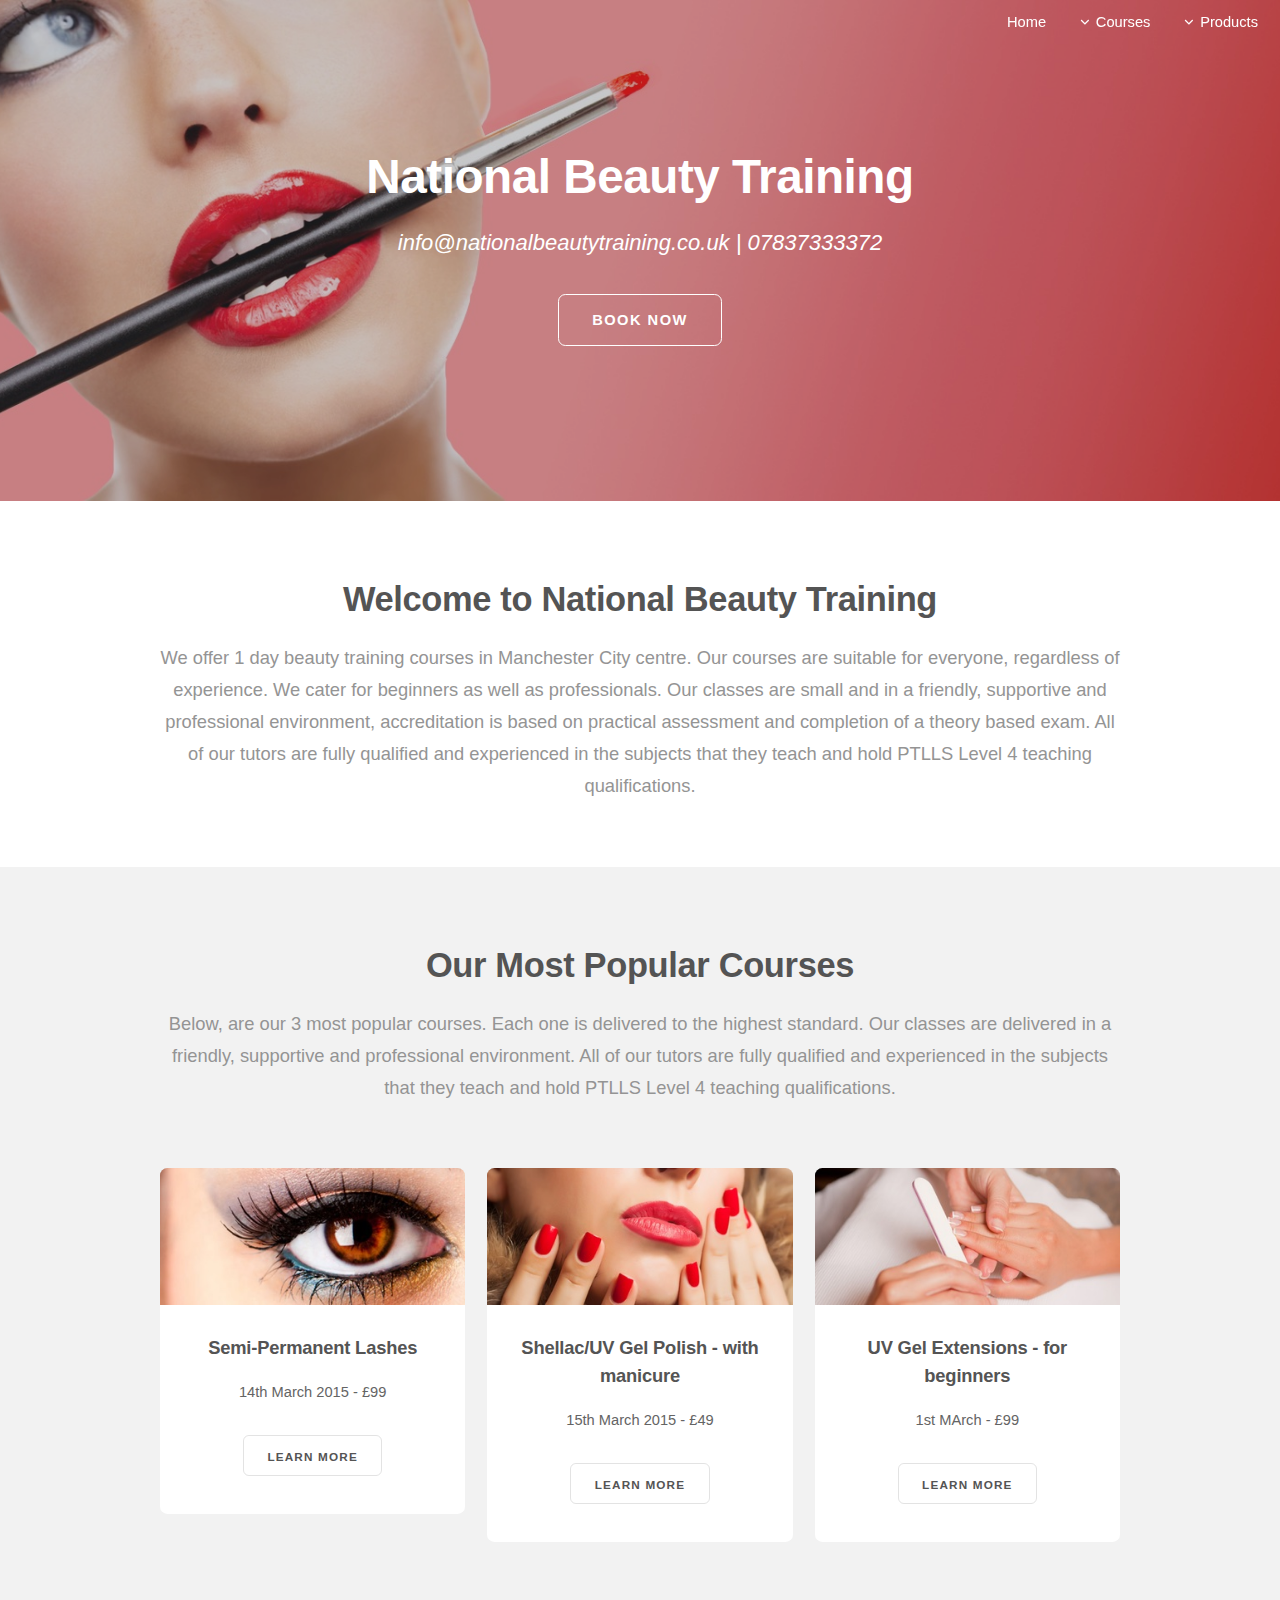
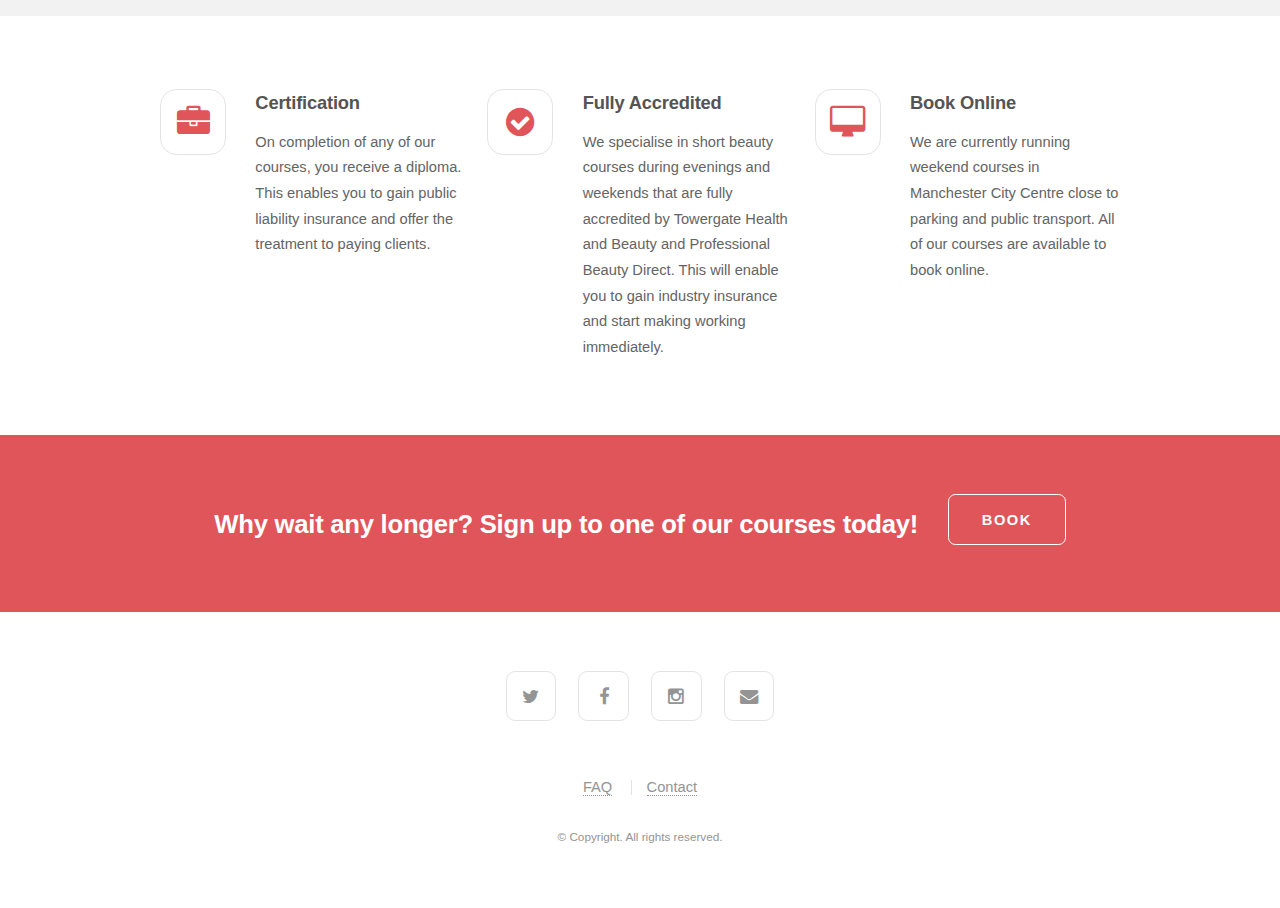
<file: index.html>
<!DOCTYPE HTML>

<html>
	<head>
		<title> </title>
		<meta http-equiv="content-type" content="text/html; charset=utf-8" />
		<meta name="description" content="" />
		<meta name="keywords" content="" />
		<!--[if lte IE 8]><script src="css/ie/html5shiv.js"></script><![endif]-->
		<script src="js/jquery.min.js"></script>
		<script src="js/jquery.dropotron.min.js"></script>
		<script src="js/jquery.scrollgress.min.js"></script>
		<script src="js/jquery.scrolly.min.js"></script>
		<script src="js/jquery.slidertron.min.js"></script>
		<script src="js/skel.min.js"></script>
		<script src="js/skel-layers.min.js"></script>
		<script src="js/init.js"></script>
		<noscript>
			<link rel="stylesheet" href="css/skel.css" />
			<link rel="stylesheet" href="css/style.css" />
			<link rel="stylesheet" href="css/style-xlarge.css" />
		</noscript>
		<!--[if lte IE 9]><link rel="stylesheet" href="css/ie/v9.css" /><![endif]-->
		<!--[if lte IE 8]><link rel="stylesheet" href="css/ie/v8.css" /><![endif]-->
	</head>
	<body class="landing">

		<!-- Header -->
			<header id="header" class="alt skel-layers-fixed">
				<nav id="nav">
				    <ul>
						<li><a href="index.html">Home</a></li>
						<li>
							<a href="" class="icon fa-angle-down">Courses</a>
							<ul>
								<li><a href="manicure.html">Manicure and UV Gel Polish</a></li>
                                <li><a href="brow.html">Brow Re-Design</a></li>
                                <li><a href="gel-nail.html">UV Gel Nail Extensions</a></li>
                                <li><a href="lash-extension.html">Semi Permanent Lash Extension</a></li>
                                <li><a href="acrylic-extension.html">Acrylic Extensions</a></li>
                                <li><a href="spray-tan.html">Professional Spray Tanning</a></li>
                                <li><a href="uv-gel.html">UV Gel Exam</a></li>
                                <li><a href="nsi-acrylic.html">NSI Acrylic Nail Sample</a></li>
								</li>
                            </ul>
						</li>
                        <li>	  
                            <a href="" class="icon fa-angle-down">Products</a>
				            <ul>
				                <li><a href="brow-kit.html">Perfectly Defined Brows Kit</a></li>
                                <li><a href="gel-kit.html">Manicure and UV Gel Polish Kit</a></li>
                                </li>
				            </ul>
					</ul>
				</nav>
			</header>

		<!-- Banner -->
			<section id="banner">
				<div class="inner">
					<h2>National Beauty Training</h2>
					<p>info@nationalbeautytraining.co.uk | 07837333372</p>
					<ul class="actions">
						<li><a href="#one" class="button big scrolly">Book Now</a></li>
					</ul>
				</div>
			</section>

		<!-- Info -->
        
			<section id="one" class="wrapper style4">
				<div class="container">
					<header class="major">
						<h2>Welcome to National Beauty Training</h2>
						<p>We offer 1 day beauty training courses in Manchester City centre. Our courses are suitable for everyone, regardless of experience. We cater for beginners as well as professionals. Our classes are small and in a friendly, supportive and professional environment, accreditation is based on practical assessment and completion of a theory based exam. All of our tutors are fully qualified and experienced in the subjects that they teach and hold PTLLS Level 4 teaching qualifications. </p>
					</header>
				</div>
			</section>
        
			<!-- Popular -->
<section id="three" class="wrapper style1">
				<div class="container">
					<header class="major">
						<h2>Our Most Popular Courses</h2>
						<p>Below, are our 3 most popular courses. Each one is delivered to the highest standard. Our classes are delivered in a friendly, supportive and professional environment. All of our tutors are fully qualified and experienced in the subjects that they teach and hold PTLLS Level 4 teaching qualifications.</p>
					</header>
					<div class="row">
						<div class="4u 6u(2) 12u$(3)">
							<article class="box post">
								<a href="#" class="image fit"><img src="images/pic01.jpg" alt="" /></a>
								<h3>Semi-Permanent Lashes</h3>
								<p>14th March 2015 - £99</p>
								<ul class="actions">
									<li><a href="#" class="button">Learn More</a></li>
								</ul>
							</article>
						</div>
						<div class="4u 6u$(2) 12u$(3)">
							<article class="box post">
								<a href="#" class="image fit"><img src="images/pic02.jpg" alt="" /></a>
								<h3>Shellac/UV Gel Polish - with manicure</h3>
								<p>15th March 2015 - £49</p>
								<ul class="actions">
									<li><a href="#" class="button">Learn More</a></li>
								</ul>
							</article>
						</div>
						<div class="4u$ 6u(2) 12u$(3)">
							<article class="box post">
								<a href="#" class="image fit"><img src="images/pic03.jpg" alt="" /></a>
								<h3>UV Gel Extensions - for beginners</h3>
								<p>1st MArch - £99</p>
								<ul class="actions">
									<li><a href="#" class="button">Learn More</a></li>
								</ul>
							</article>
						</div>
					</div>
				</div>
			</section>
								
		<!-- About -->
        
			<section id="two" class="wrapper style2">
				<div class="container">
					<div class="row uniform">
						<div class="4u 6u(2) 12u$(3)">
							<section class="feature fa-briefcase">
								<h3>Certification</h3>
								<p>On completion of any of our courses, you receive a diploma. This enables you to gain public liability insurance and offer the treatment to paying clients.</p>
							</section>
						</div>
						<div class="4u 6u$(2) 12u$(3)">
							<section class="feature fa-check-circle">
								<h3>Fully Accredited</h3>
								<p>We specialise in short beauty courses during evenings and weekends that are fully accredited by Towergate Health and Beauty and Professional Beauty Direct. This will enable you to gain industry insurance and start making working immediately.</p>
							</section>
						</div>
						<div class="4u 6u$(2) 12u$(3)">
							<section class="feature fa-desktop">
								<h3>Book Online</h3>
								<p>We are currently running weekend courses in Manchester City Centre close to parking and public transport. All of our courses are available to book online.</p>
							</section>
						</div>
							</section>
						</div>
					</div>
				</div>
			</section>

		<!-- CTA -->
			<section id="cta" class="wrapper style3">
				<h2>Why wait any longer? Sign up to one of our courses today!</h2>
				<ul class="actions">
					<li><a href="#" class="button big">Book</a></li>
				</ul>
			</section>
			
		<!-- Footer -->
			<footer id="footer">
				<ul class="icons">
					<li><a href="#" class="icon fa-twitter"><span class="label">Twitter</span></a></li>
					<li><a href="https://www.facebook.com/nationalbeautytraininguk" class="icon fa-facebook"><span class="label">Facebook</span></a></li>
					<li><a href="#" class="icon fa-instagram"><span class="label">Instagram</span></a></li>
					<li><a href="mailto:info@nationalbeautytraining.co.uk" class="icon fa-envelope"><span class="label">Envelope</span></a></li>
				</ul>
				<ul class="menu">
					<li><a href="#">FAQ</a></li>
					<li><a href="#">Contact</a></li>
				</ul>
				<span class="copyright">
					&copy; Copyright. All rights reserved.
				</span>
			</footer>

	</body>
</html>
</file>
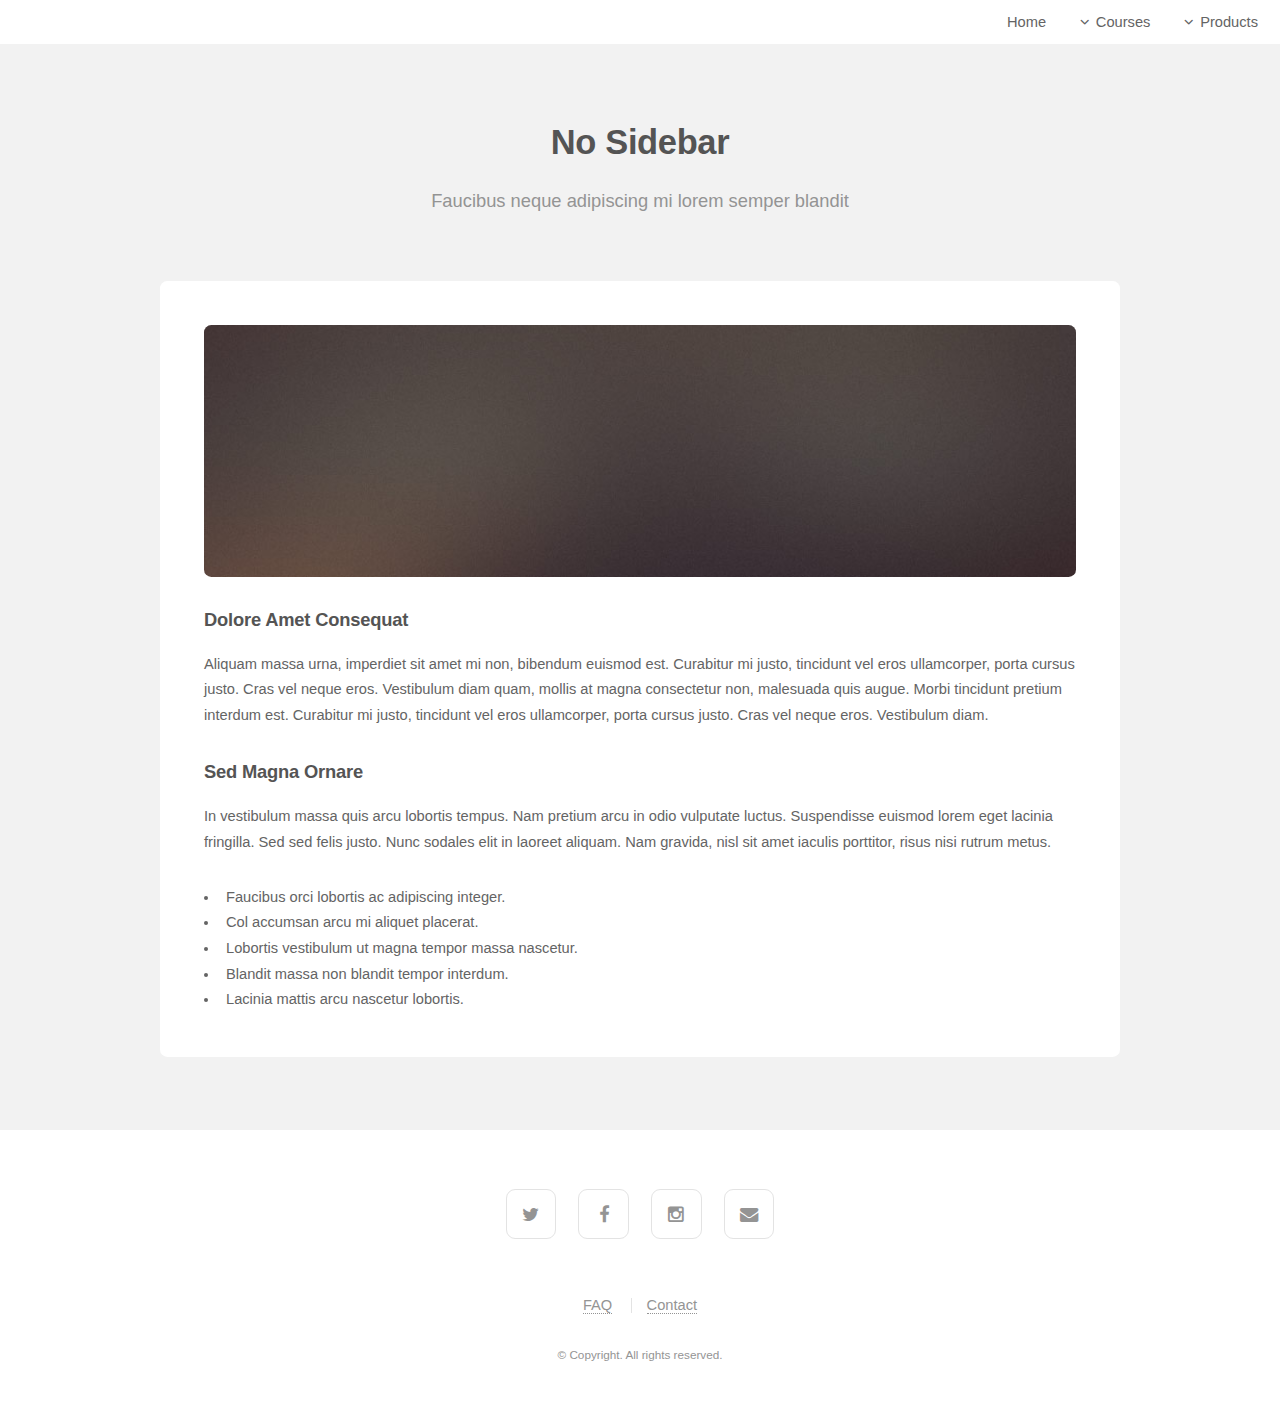
<file: acrylic-extension.html>
<!DOCTYPE HTML>

<html>
	<head>
		<title> </title>
		<meta http-equiv="content-type" content="text/html; charset=utf-8" />
		<meta name="description" content="" />
		<meta name="keywords" content="" />
		<!--[if lte IE 8]><script src="css/ie/html5shiv.js"></script><![endif]-->
		<script src="js/jquery.min.js"></script>
		<script src="js/jquery.dropotron.min.js"></script>
		<script src="js/jquery.scrollgress.min.js"></script>
		<script src="js/jquery.scrolly.min.js"></script>
		<script src="js/jquery.slidertron.min.js"></script>
		<script src="js/skel.min.js"></script>
		<script src="js/skel-layers.min.js"></script>
		<script src="js/init.js"></script>
		<noscript>
			<link rel="stylesheet" href="css/skel.css" />
			<link rel="stylesheet" href="css/style.css" />
			<link rel="stylesheet" href="css/style-xlarge.css" />
		</noscript>
		<!--[if lte IE 9]><link rel="stylesheet" href="css/ie/v9.css" /><![endif]-->
		<!--[if lte IE 8]><link rel="stylesheet" href="css/ie/v8.css" /><![endif]-->
	</head>
	<body>

		<!-- Header -->
			<header id="header" class="skel-layers-fixed">
					<nav id="nav">
				    <ul>
						<li><a href="index.html">Home</a></li>
						<li>
							<a href="" class="icon fa-angle-down">Courses</a>
							<ul>
								<li><a href="manicure.html">Manicure and UV Gel Polish</a></li>
                                <li><a href="brow.html">Brow Re-Design</a></li>
                                <li><a href="gel-nail.html">UV Gel Nail Extensions</a></li>
                                <li><a href="lash-extension.html">Semi Permanent Lash Extension</a></li>
                                <li><a href="acrylic-extension.html">Acrylic Extensions</a></li>
                                <li><a href="spray-tan.html">Professional Spray Tanning</a></li>
                                <li><a href="uv-gel.html">UV Gel Exam</a></li>
                                <li><a href="nsi-acrylic.html">NSI Acrylic Nail Sample</a></li>
								</li>
                            </ul>
						</li>
                        <li>	  
                            <a href="" class="icon fa-angle-down">Products</a>
				            <ul>
				                <li><a href="brow-kit.html">Perfectly Defined Brows Kit</a></li>
                                <li><a href="gel-kit.html">Manicure and UV Gel Polish Kit</a></li>
                                </li>
				            </ul>
					</ul>
				</nav>
			</header>

		<!-- Main -->
			<section id="main" class="wrapper style1">
				<header class="major">
					<h2>No Sidebar</h2>
					<p>Faucibus neque adipiscing mi lorem semper blandit</p>
				</header>
				<div class="container">
						
					<!-- Content -->
						<section id="content">
							<a href="#" class="image fit"><img src="images/pic07.jpg" alt="" /></a>
							<h3>Dolore Amet Consequat</h3>
							<p>Aliquam massa urna, imperdiet sit amet mi non, bibendum euismod est. Curabitur mi justo, tincidunt vel eros ullamcorper, porta cursus justo. Cras vel neque eros. Vestibulum diam quam, mollis at magna consectetur non, malesuada quis augue. Morbi tincidunt pretium interdum est. Curabitur mi justo, tincidunt vel eros ullamcorper, porta cursus justo. Cras vel neque eros. Vestibulum diam.</p>
							<h3>Sed Magna Ornare</h3>
							<p>In vestibulum massa quis arcu lobortis tempus. Nam pretium arcu in odio vulputate luctus. Suspendisse euismod lorem eget lacinia fringilla. Sed sed felis justo. Nunc sodales elit in laoreet aliquam. Nam gravida, nisl sit amet iaculis porttitor, risus nisi rutrum metus.</p>
							<ul>
								<li>Faucibus orci lobortis ac adipiscing integer.</li>
								<li>Col accumsan arcu mi aliquet placerat.</li>
								<li>Lobortis vestibulum ut magna tempor massa nascetur.</li>
								<li>Blandit massa non blandit tempor interdum.</li>
								<li>Lacinia mattis arcu nascetur lobortis.</li>
							</ul>
						</section>
								
				</div>
			</section>
			
		<!-- Footer -->
			<footer id="footer">
				<ul class="icons">
					<li><a href="#" class="icon fa-twitter"><span class="label">Twitter</span></a></li>
					<li><a href="https://www.facebook.com/nationalbeautytraininguk" class="icon fa-facebook"><span class="label">Facebook</span></a></li>
					<li><a href="#" class="icon fa-instagram"><span class="label">Instagram</span></a></li>
					<li><a href="mailto:info@nationalbeautytraining.co.uk" class="icon fa-envelope"><span class="label">Envelope</span></a></li>
				</ul>
				<ul class="menu">
					<li><a href="#">FAQ</a></li>
					<li><a href="#">Contact</a></li>
				</ul>
				<span class="copyright">
					&copy; Copyright. All rights reserved.
				</span>
			</footer>

	</body>
</html>
</file>
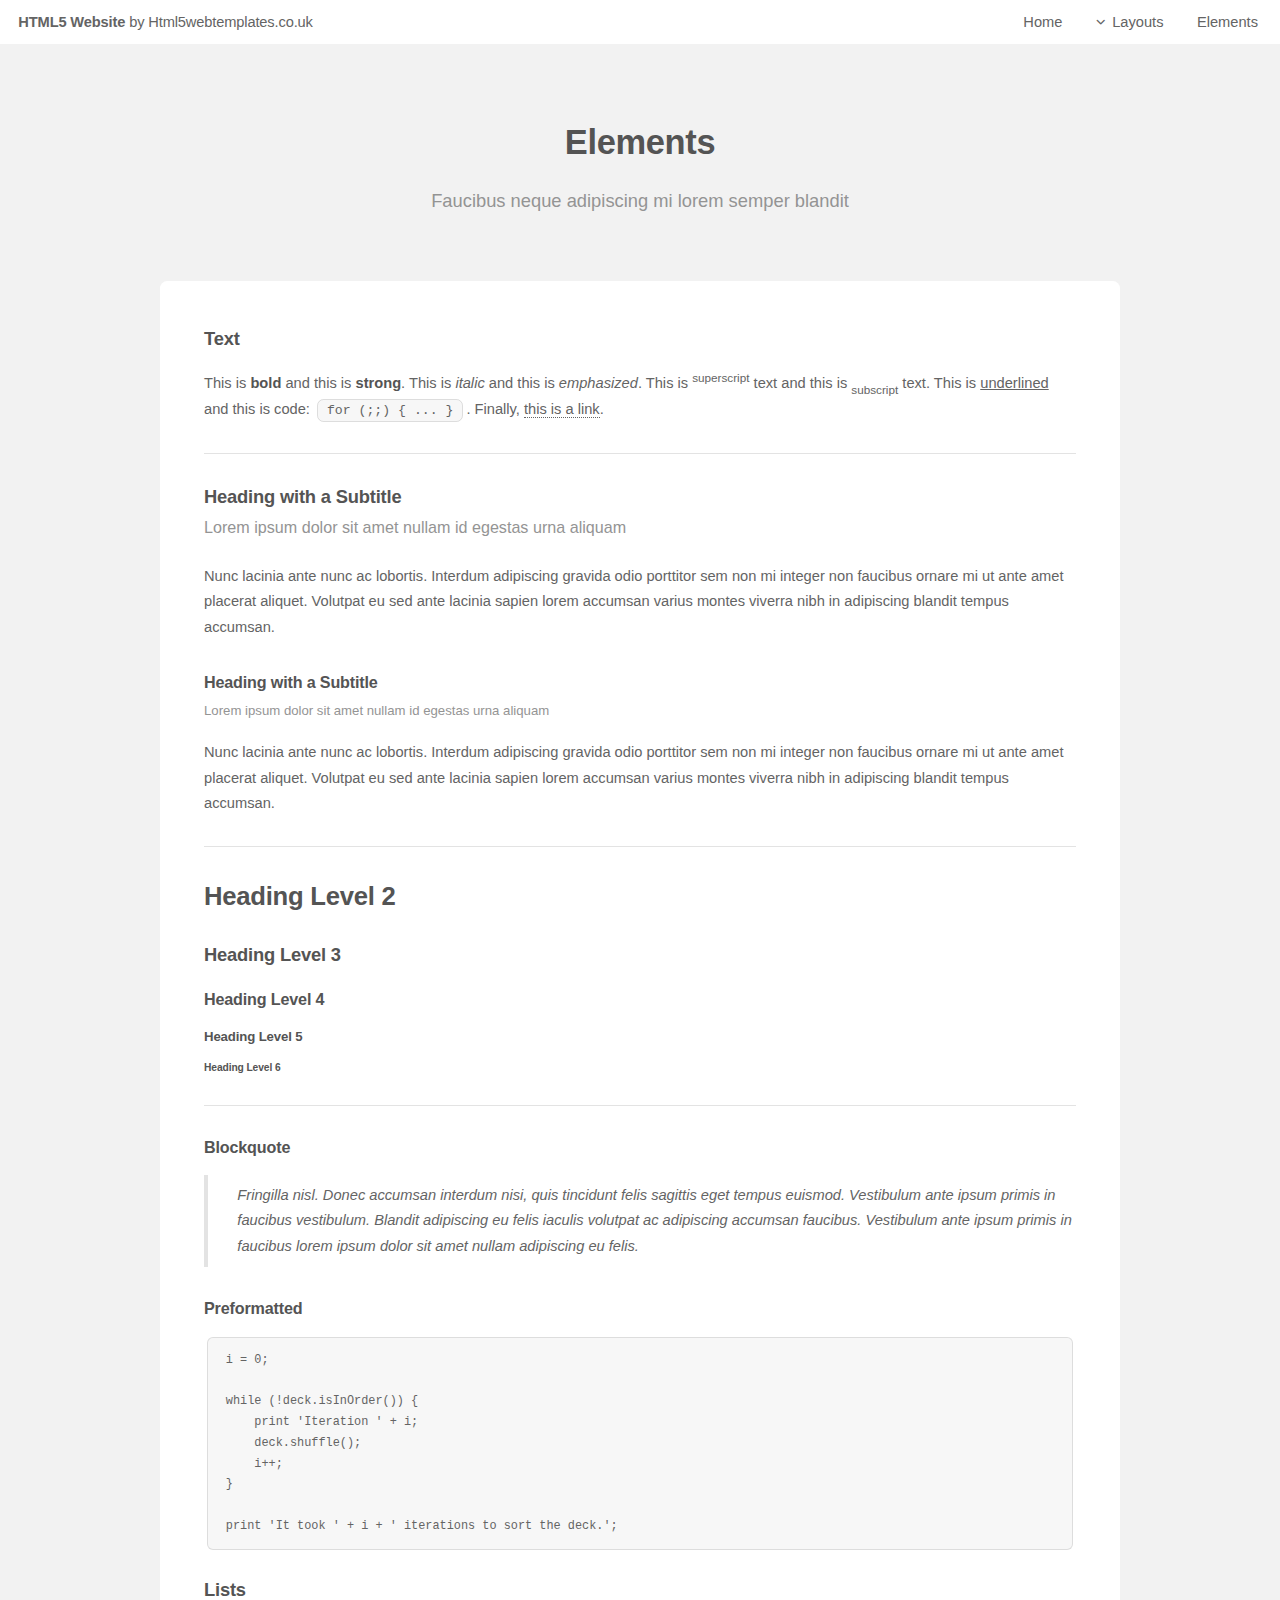
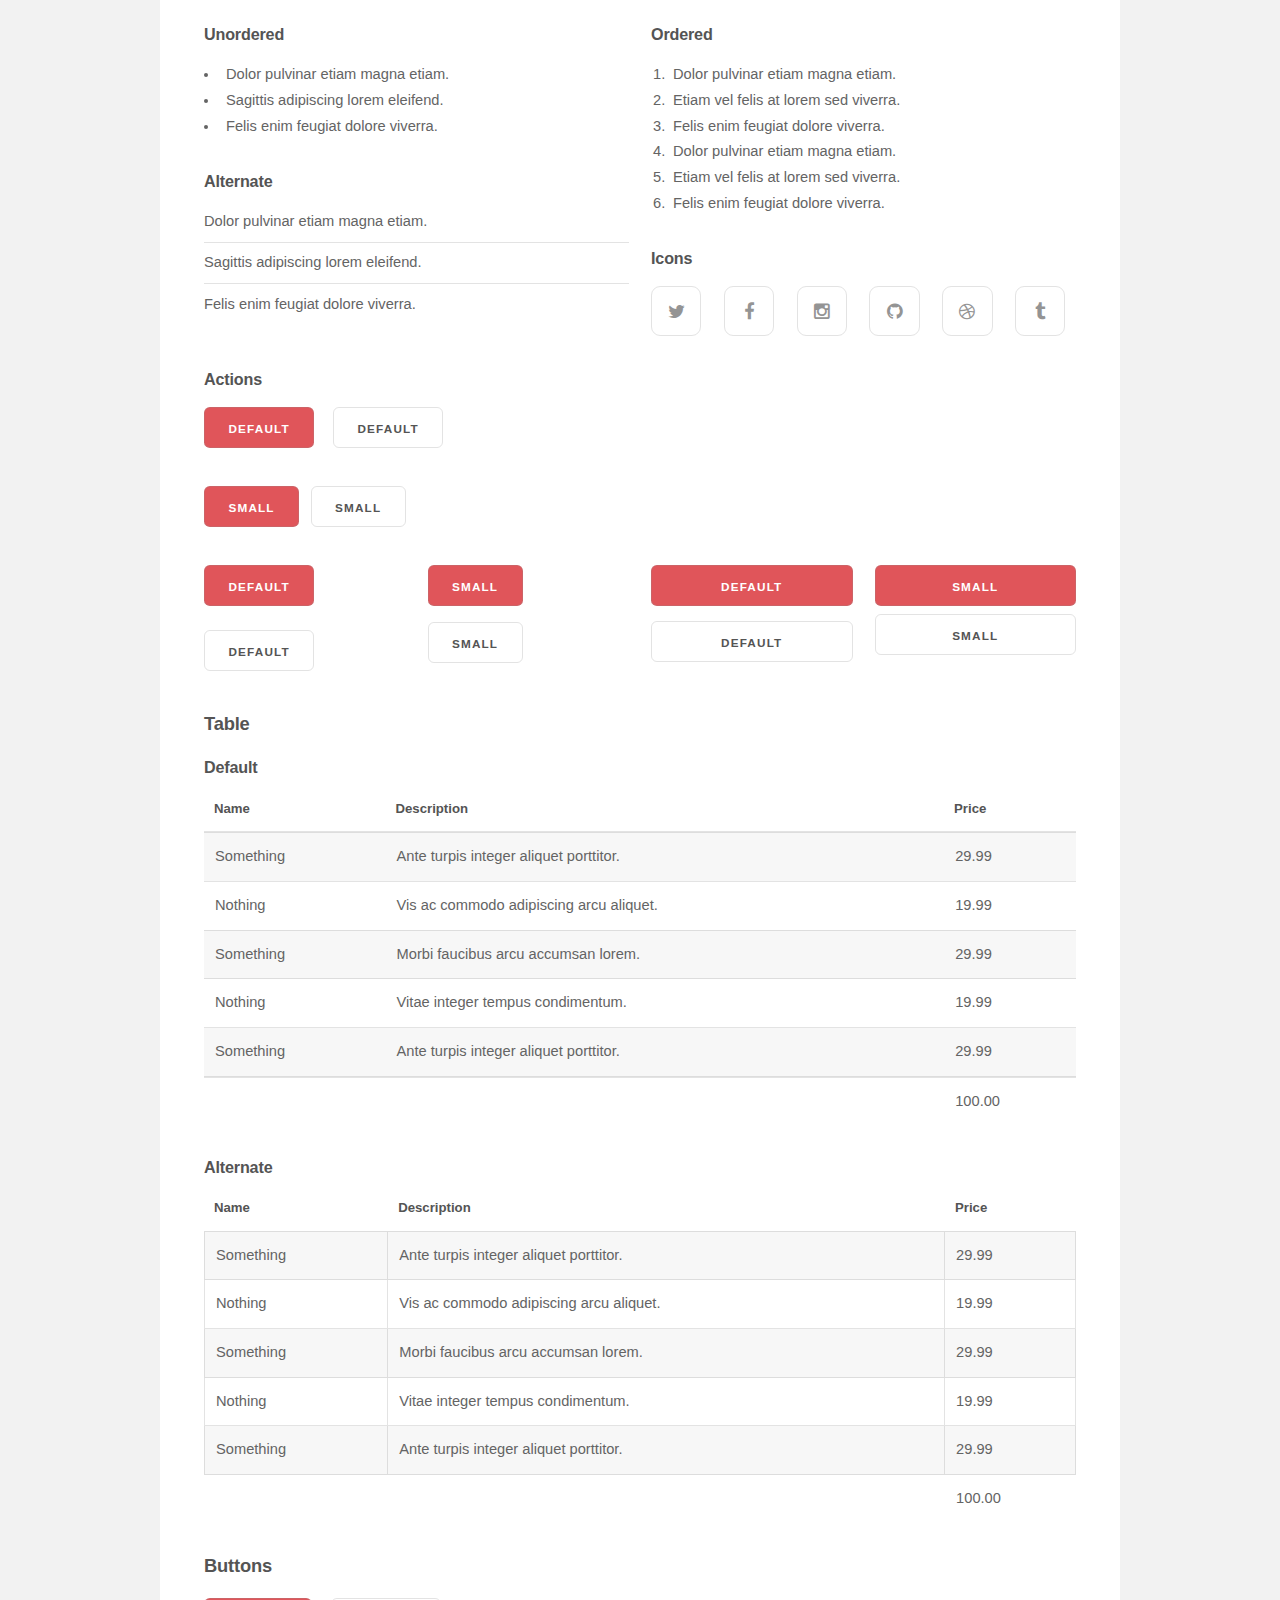
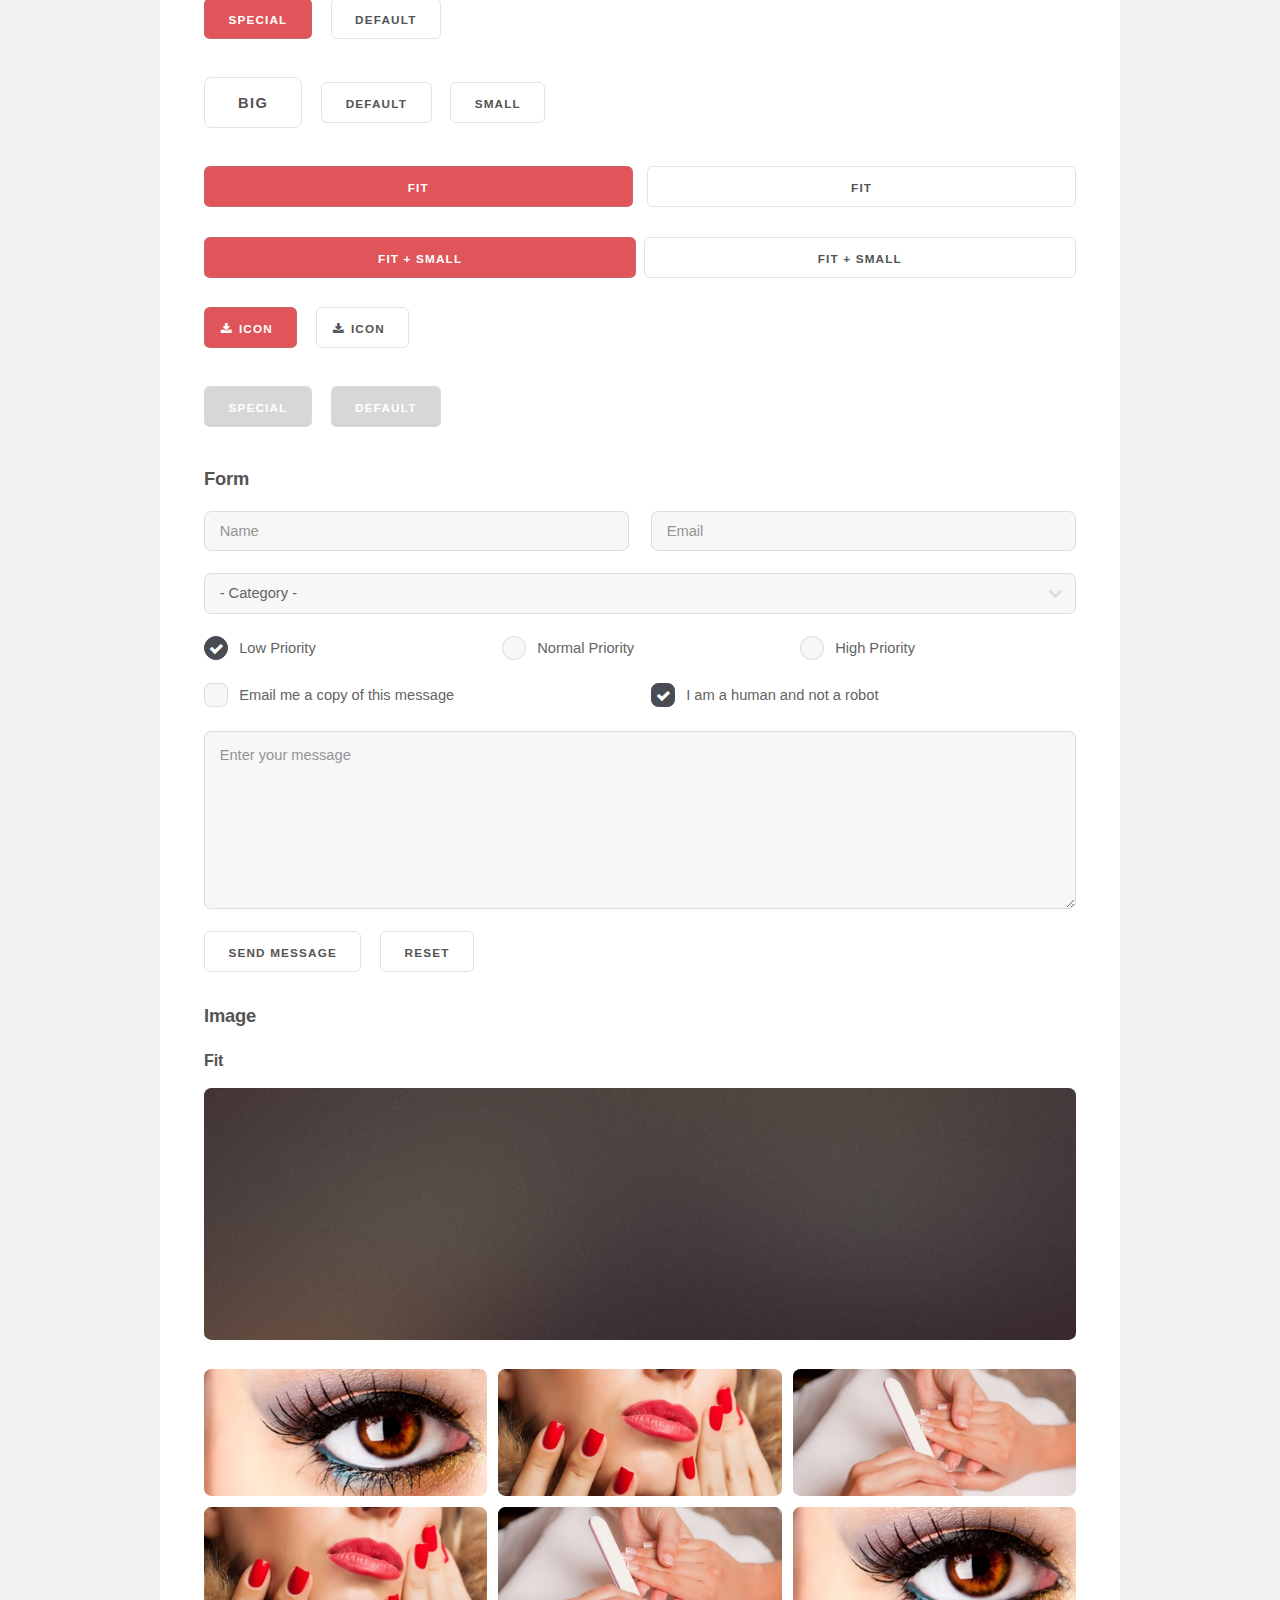
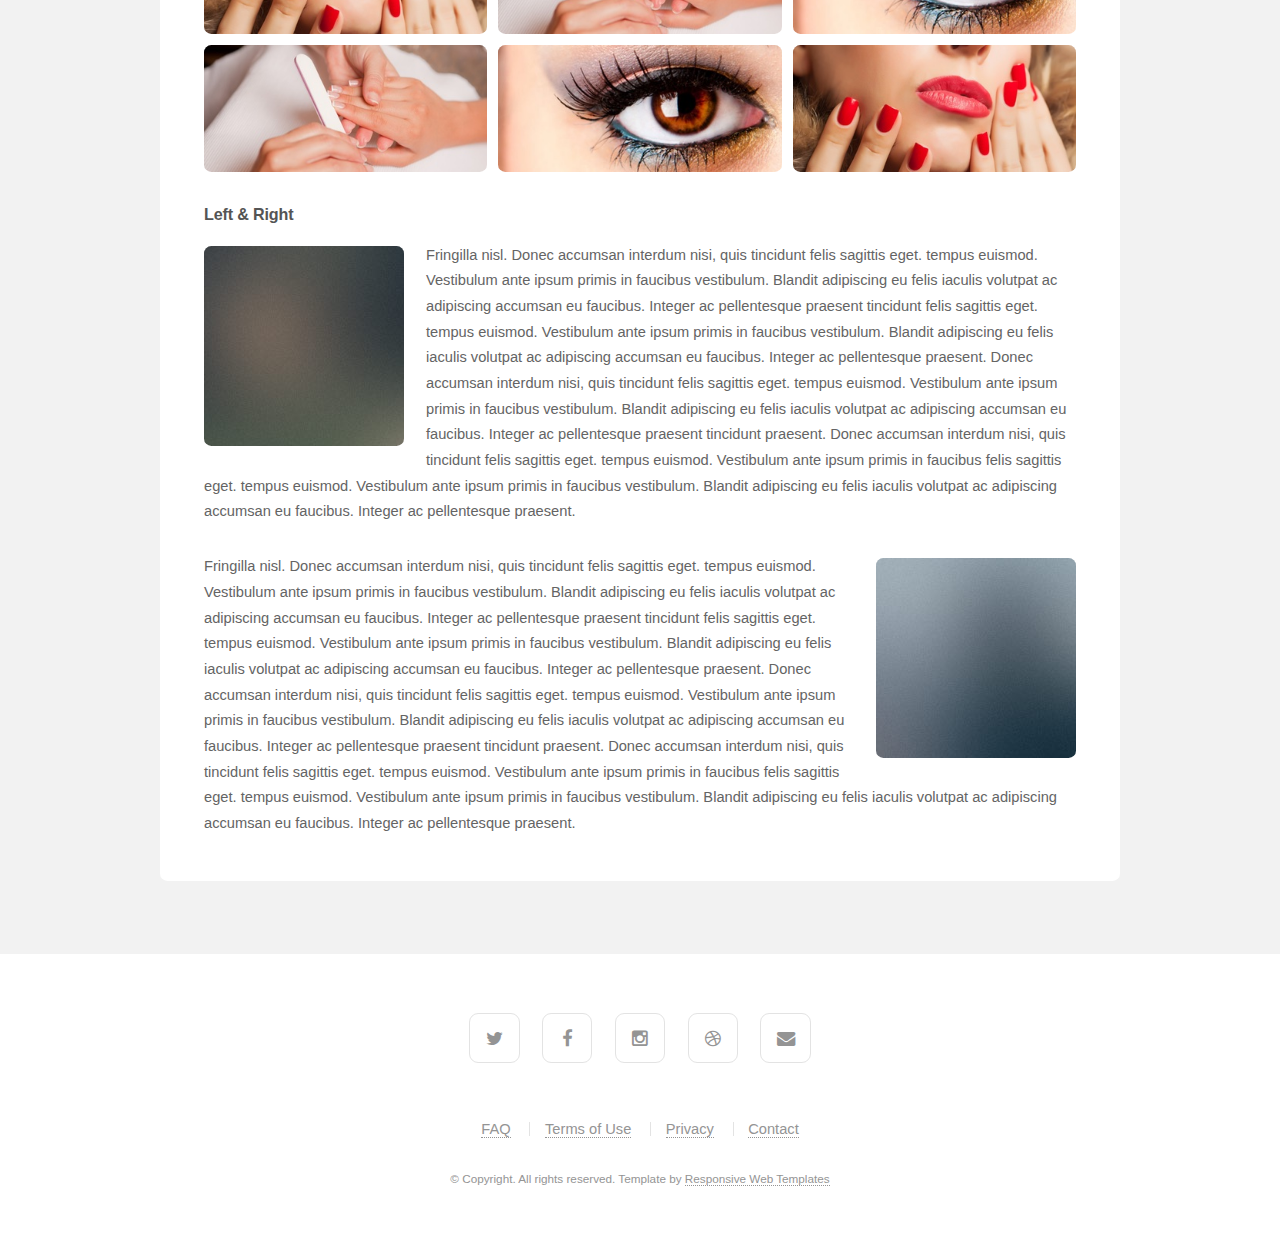
<file: elements.html>
<!DOCTYPE HTML>

<html>
	<head>
		<title> </title>
		<meta http-equiv="content-type" content="text/html; charset=utf-8" />
		<meta name="description" content="" />
		<meta name="keywords" content="" />
		<!--[if lte IE 8]><script src="css/ie/html5shiv.js"></script><![endif]-->
		<script src="js/jquery.min.js"></script>
		<script src="js/jquery.dropotron.min.js"></script>
		<script src="js/jquery.scrollgress.min.js"></script>
		<script src="js/jquery.scrolly.min.js"></script>
		<script src="js/jquery.slidertron.min.js"></script>
		<script src="js/skel.min.js"></script>
		<script src="js/skel-layers.min.js"></script>
		<script src="js/init.js"></script>
		<noscript>
			<link rel="stylesheet" href="css/skel.css" />
			<link rel="stylesheet" href="css/style.css" />
			<link rel="stylesheet" href="css/style-xlarge.css" />
		</noscript>
		<!--[if lte IE 9]><link rel="stylesheet" href="css/ie/v9.css" /><![endif]-->
		<!--[if lte IE 8]><link rel="stylesheet" href="css/ie/v8.css" /><![endif]-->
	</head>
	<body>

		<!-- Header -->
			<header id="header" class="skel-layers-fixed">
			<h1><a href="index.html">HTML5 Website <span>by Html5webtemplates.co.uk</span></a></h1>	
				<nav id="nav">
					<ul>
						<li><a href="index.html">Home</a></li>
						<li>
							<a href="" class="icon fa-angle-down">Layouts</a>
							<ul>
								<li><a href="left-sidebar.html">Left Sidebar</a></li>
								<li><a href="right-sidebar.html">Right Sidebar</a></li>
								<li><a href="no-sidebar.html">No Sidebar</a></li>
								<li>
									<a href="">Submenu</a>
									<ul>
										<li><a href="#">Option 1</a></li>
										<li><a href="#">Option 2</a></li>
										<li><a href="#">Option 3</a></li>
										<li><a href="#">Option 4</a></li>
									</ul>
								</li>
							</ul>
						</li>
						<li><a href="elements.html">Elements</a></li>
					</ul>
				</nav>
			</header>

		<!-- Main -->
			<section id="main" class="wrapper style1">
				<header class="major">
					<h2>Elements</h2>
					<p>Faucibus neque adipiscing mi lorem semper blandit</p>
				</header>
				<div class="container">
						
					<!-- Content -->
						<section id="content">

							<!-- Text -->
								<section>
									<h3>Text</h3>
									<p>This is <b>bold</b> and this is <strong>strong</strong>. This is <i>italic</i> and this is <em>emphasized</em>.
									This is <sup>superscript</sup> text and this is <sub>subscript</sub> text.
									This is <u>underlined</u> and this is code: <code>for (;;) { ... }</code>. Finally, <a href="#">this is a link</a>.</p>

									<hr />
									
									<header>
										<h3>Heading with a Subtitle</h3>
										<p>Lorem ipsum dolor sit amet nullam id egestas urna aliquam</p>
									</header>
									<p>Nunc lacinia ante nunc ac lobortis. Interdum adipiscing gravida odio porttitor sem non mi integer non faucibus ornare mi ut ante amet placerat aliquet. Volutpat eu sed ante lacinia sapien lorem accumsan varius montes viverra nibh in adipiscing blandit tempus accumsan.</p>
									<header>
										<h4>Heading with a Subtitle</h4>
										<p>Lorem ipsum dolor sit amet nullam id egestas urna aliquam</p>
									</header>
									<p>Nunc lacinia ante nunc ac lobortis. Interdum adipiscing gravida odio porttitor sem non mi integer non faucibus ornare mi ut ante amet placerat aliquet. Volutpat eu sed ante lacinia sapien lorem accumsan varius montes viverra nibh in adipiscing blandit tempus accumsan.</p>

									<hr />
									
									<h2>Heading Level 2</h2>
									<h3>Heading Level 3</h3>
									<h4>Heading Level 4</h4>
									<h5>Heading Level 5</h5>
									<h6>Heading Level 6</h6>

									<hr />

									<h4>Blockquote</h4>
									<blockquote>Fringilla nisl. Donec accumsan interdum nisi, quis tincidunt felis sagittis eget tempus euismod. Vestibulum ante ipsum primis in faucibus vestibulum. Blandit adipiscing eu felis iaculis volutpat ac adipiscing accumsan faucibus. Vestibulum ante ipsum primis in faucibus lorem ipsum dolor sit amet nullam adipiscing eu felis.</blockquote>

									<h4>Preformatted</h4>
									<pre><code>i = 0;

while (!deck.isInOrder()) {
    print 'Iteration ' + i;
    deck.shuffle();
    i++;
}

print 'It took ' + i + ' iterations to sort the deck.';
</code></pre>
								</section>

							<!-- Lists -->
								<section>
									<h3>Lists</h3>
									<div class="row">
										<div class="6u 12u(2)">

											<h4>Unordered</h4>
											<ul>
												<li>Dolor pulvinar etiam magna etiam.</li>
												<li>Sagittis adipiscing lorem eleifend.</li>
												<li>Felis enim feugiat dolore viverra.</li>
											</ul>

											<h4>Alternate</h4>
											<ul class="alt">
												<li>Dolor pulvinar etiam magna etiam.</li>
												<li>Sagittis adipiscing lorem eleifend.</li>
												<li>Felis enim feugiat dolore viverra.</li>
											</ul>
											
										</div>
										<div class="6u 12u(2)">
											
											<h4>Ordered</h4>
											<ol>
												<li>Dolor pulvinar etiam magna etiam.</li>
												<li>Etiam vel felis at lorem sed viverra.</li>
												<li>Felis enim feugiat dolore viverra.</li>
												<li>Dolor pulvinar etiam magna etiam.</li>
												<li>Etiam vel felis at lorem sed viverra.</li>
												<li>Felis enim feugiat dolore viverra.</li>
											</ol>

											<h4>Icons</h4>
											<ul class="icons">
												<li><a href="#" class="icon fa-twitter"><span class="label">Twitter</span></a></li>
												<li><a href="#" class="icon fa-facebook"><span class="label">Facebook</span></a></li>
												<li><a href="#" class="icon fa-instagram"><span class="label">Instagram</span></a></li>
												<li><a href="#" class="icon fa-github"><span class="label">Github</span></a></li>
												<li><a href="#" class="icon fa-dribbble"><span class="label">Dribbble</span></a></li>
												<li><a href="#" class="icon fa-tumblr"><span class="label">Tumblr</span></a></li>
											</ul>

										</div>
									</div>

									<h4>Actions</h4>
									<ul class="actions">
										<li><a href="#" class="button special">Default</a></li>
										<li><a href="#" class="button">Default</a></li>
									</ul>
									<ul class="actions small">
										<li><a href="#" class="button special small">Small</a></li>
										<li><a href="#" class="button small">Small</a></li>
									</ul>
									<div class="row">
										<div class="3u 12u(2)">
											<ul class="actions vertical">
												<li><a href="#" class="button special">Default</a></li>
												<li><a href="#" class="button">Default</a></li>
											</ul>
										</div>
										<div class="3u 12u(2)">
											<ul class="actions vertical small">
												<li><a href="#" class="button special small">Small</a></li>
												<li><a href="#" class="button small">Small</a></li>
											</ul>
										</div>
										<div class="3u 12u(2)">
											<ul class="actions vertical">
												<li><a href="#" class="button special fit">Default</a></li>
												<li><a href="#" class="button fit">Default</a></li>
											</ul>
										</div>
										<div class="3u 12u(2)">
											<ul class="actions vertical small">
												<li><a href="#" class="button special small fit">Small</a></li>
												<li><a href="#" class="button small fit">Small</a></li>
											</ul>
										</div>
									</div>
								</section>

							<!-- Table -->
								<section>
									<h3>Table</h3>
									
									<h4>Default</h4>
									<div class="table-wrapper">
										<table>
											<thead>
												<tr>
													<th>Name</th>
													<th>Description</th>
													<th>Price</th>
												</tr>
											</thead>
											<tbody>
												<tr>
													<td>Something</td>
													<td>Ante turpis integer aliquet porttitor.</td>
													<td>29.99</td>
												</tr>
												<tr>
													<td>Nothing</td>
													<td>Vis ac commodo adipiscing arcu aliquet.</td>
													<td>19.99</td>
												</tr>
												<tr>
													<td>Something</td>
													<td> Morbi faucibus arcu accumsan lorem.</td>
													<td>29.99</td>
												</tr>
												<tr>
													<td>Nothing</td>
													<td>Vitae integer tempus condimentum.</td>
													<td>19.99</td>
												</tr>
												<tr>
													<td>Something</td>
													<td>Ante turpis integer aliquet porttitor.</td>
													<td>29.99</td>
												</tr>
											</tbody>
											<tfoot>
												<tr>
													<td colspan="2"></td>
													<td>100.00</td>
												</tr>
											</tfoot>
										</table>
									</div>
									
									<h4>Alternate</h4>
									<div class="table-wrapper">
										<table class="alt">
											<thead>
												<tr>
													<th>Name</th>
													<th>Description</th>
													<th>Price</th>
												</tr>
											</thead>
											<tbody>
												<tr>
													<td>Something</td>
													<td>Ante turpis integer aliquet porttitor.</td>
													<td>29.99</td>
												</tr>
												<tr>
													<td>Nothing</td>
													<td>Vis ac commodo adipiscing arcu aliquet.</td>
													<td>19.99</td>
												</tr>
												<tr>
													<td>Something</td>
													<td> Morbi faucibus arcu accumsan lorem.</td>
													<td>29.99</td>
												</tr>
												<tr>
													<td>Nothing</td>
													<td>Vitae integer tempus condimentum.</td>
													<td>19.99</td>
												</tr>
												<tr>
													<td>Something</td>
													<td>Ante turpis integer aliquet porttitor.</td>
													<td>29.99</td>
												</tr>
											</tbody>
											<tfoot>
												<tr>
													<td colspan="2"></td>
													<td>100.00</td>
												</tr>
											</tfoot>
										</table>
									</div>
								</section>

							<!-- Buttons -->
								<section>
									<h3>Buttons</h3>
									<ul class="actions">
										<li><a href="#" class="button special">Special</a></li>
										<li><a href="#" class="button">Default</a></li>
									</ul>
									<ul class="actions">
										<li><a href="#" class="button big">Big</a></li>
										<li><a href="#" class="button">Default</a></li>
										<li><a href="#" class="button small">Small</a></li>
									</ul>
									<ul class="actions fit">
										<li><a href="#" class="button special fit">Fit</a></li>
										<li><a href="#" class="button fit">Fit</a></li>
									</ul>
									<ul class="actions fit small">
										<li><a href="#" class="button special fit small">Fit + Small</a></li>
										<li><a href="#" class="button fit small">Fit + Small</a></li>
									</ul>
									<ul class="actions">
										<li><a href="#" class="button special icon fa-download">Icon</a></li>
										<li><a href="#" class="button icon fa-download">Icon</a></li>
									</ul>
									<ul class="actions">
										<li><span class="button special disabled">Special</span></li>
										<li><span class="button disabled">Default</span></li>
									</ul>
								</section>

							<!-- Form -->
								<section>
									<h3>Form</h3>
									<form method="post" action="#">
										<div class="row uniform">
											<div class="6u 12u(3)">
												<input type="text" name="name" id="name" value="" placeholder="Name" />
											</div>
											<div class="6u 12u(3)">
												<input type="email" name="email" id="email" value="" placeholder="Email" />
											</div>
										</div>
										<div class="row uniform">
											<div class="12u">
												<div class="select-wrapper">
													<select name="category" id="category">
														<option value="">- Category -</option>
														<option value="1">Manufacturing</option>
														<option value="1">Shipping</option>
														<option value="1">Administration</option>
														<option value="1">Human Resources</option>
													</select>
												</div>
											</div>
										</div>
										<div class="row uniform">
											<div class="4u 12u(2)">
												<input type="radio" id="priority-low" name="priority" checked>
												<label for="priority-low">Low Priority</label>
											</div>
											<div class="4u 12u(2)">
												<input type="radio" id="priority-normal" name="priority">
												<label for="priority-normal">Normal Priority</label>
											</div>
											<div class="4u 12u(2)">
												<input type="radio" id="priority-high" name="priority">
												<label for="priority-high">High Priority</label>
											</div>
										</div>
										<div class="row uniform">
											<div class="6u 12u(2)">
												<input type="checkbox" id="copy" name="copy">
												<label for="copy">Email me a copy of this message</label>
											</div>
											<div class="6u 12u(2)">
												<input type="checkbox" id="human" name="human" checked>
												<label for="human">I am a human and not a robot</label>
											</div>
										</div>
										<div class="row uniform">
											<div class="12u">
												<textarea name="message" id="message" placeholder="Enter your message" rows="6"></textarea>
											</div>
										</div>
										<div class="row uniform">
											<div class="12u">
												<ul class="actions">
													<li><input type="submit" value="Send Message" /></li>
													<li><input type="reset" value="Reset" class="alt" /></li>
												</ul>
											</div>
										</div>
									</form>
								</section>

							<!-- Image -->
								<section>
									<h3>Image</h3>
									<h4>Fit</h4>
									<span class="image fit"><img src="images/pic07.jpg" alt="" /></span>
									<div class="box alt">
										<div class="row 50% uniform">
											<div class="4u 6u(3)"><span class="image fit"><img src="images/pic01.jpg" alt="" /></span></div>
											<div class="4u 6u(3)"><span class="image fit"><img src="images/pic02.jpg" alt="" /></span></div>
											<div class="4u 6u(3)"><span class="image fit"><img src="images/pic03.jpg" alt="" /></span></div>
											<div class="4u 6u(3)"><span class="image fit"><img src="images/pic02.jpg" alt="" /></span></div>
											<div class="4u 6u(3)"><span class="image fit"><img src="images/pic03.jpg" alt="" /></span></div>
											<div class="4u 6u(3)"><span class="image fit"><img src="images/pic01.jpg" alt="" /></span></div>
											<div class="4u 6u(3)"><span class="image fit"><img src="images/pic03.jpg" alt="" /></span></div>
											<div class="4u 6u(3)"><span class="image fit"><img src="images/pic01.jpg" alt="" /></span></div>
											<div class="4u 6u(3)"><span class="image fit"><img src="images/pic02.jpg" alt="" /></span></div>
										</div>
									</div>

									<h4>Left &amp; Right</h4>
									<p><span class="image left"><img src="images/pic08.jpg" alt="" /></span>Fringilla nisl. Donec accumsan interdum nisi, quis tincidunt felis sagittis eget. tempus euismod. Vestibulum ante ipsum primis in faucibus vestibulum. Blandit adipiscing eu felis iaculis volutpat ac adipiscing accumsan eu faucibus. Integer ac pellentesque praesent tincidunt felis sagittis eget. tempus euismod. Vestibulum ante ipsum primis in faucibus vestibulum. Blandit adipiscing eu felis iaculis volutpat ac adipiscing accumsan eu faucibus. Integer ac pellentesque praesent. Donec accumsan interdum nisi, quis tincidunt felis sagittis eget. tempus euismod. Vestibulum ante ipsum primis in faucibus vestibulum. Blandit adipiscing eu felis iaculis volutpat ac adipiscing accumsan eu faucibus. Integer ac pellentesque praesent tincidunt praesent. Donec accumsan interdum nisi, quis tincidunt felis sagittis eget. tempus euismod. Vestibulum ante ipsum primis in faucibus felis sagittis eget. tempus euismod. Vestibulum ante ipsum primis in faucibus vestibulum. Blandit adipiscing eu felis iaculis volutpat ac adipiscing accumsan eu faucibus. Integer ac pellentesque praesent.</p>
									<p><span class="image right"><img src="images/pic09.jpg" alt="" /></span>Fringilla nisl. Donec accumsan interdum nisi, quis tincidunt felis sagittis eget. tempus euismod. Vestibulum ante ipsum primis in faucibus vestibulum. Blandit adipiscing eu felis iaculis volutpat ac adipiscing accumsan eu faucibus. Integer ac pellentesque praesent tincidunt felis sagittis eget. tempus euismod. Vestibulum ante ipsum primis in faucibus vestibulum. Blandit adipiscing eu felis iaculis volutpat ac adipiscing accumsan eu faucibus. Integer ac pellentesque praesent. Donec accumsan interdum nisi, quis tincidunt felis sagittis eget. tempus euismod. Vestibulum ante ipsum primis in faucibus vestibulum. Blandit adipiscing eu felis iaculis volutpat ac adipiscing accumsan eu faucibus. Integer ac pellentesque praesent tincidunt praesent. Donec accumsan interdum nisi, quis tincidunt felis sagittis eget. tempus euismod. Vestibulum ante ipsum primis in faucibus felis sagittis eget. tempus euismod. Vestibulum ante ipsum primis in faucibus vestibulum. Blandit adipiscing eu felis iaculis volutpat ac adipiscing accumsan eu faucibus. Integer ac pellentesque praesent.</p>
								</section>

						</section>

				</div>
			</section>
			
		<!-- Footer -->
			<footer id="footer">
				<ul class="icons">
					<li><a href="#" class="icon fa-twitter"><span class="label">Twitter</span></a></li>
					<li><a href="#" class="icon fa-facebook"><span class="label">Facebook</span></a></li>
					<li><a href="#" class="icon fa-instagram"><span class="label">Instagram</span></a></li>
					<li><a href="#" class="icon fa-dribbble"><span class="label">Dribbble</span></a></li>
					<li><a href="#" class="icon fa-envelope"><span class="label">Envelope</span></a></li>
				</ul>
				<ul class="menu">
					<li><a href="#">FAQ</a></li>
					<li><a href="#">Terms of Use</a></li>
					<li><a href="#">Privacy</a></li>
					<li><a href="#">Contact</a></li>
				</ul>
				<span class="copyright">
			&copy; Copyright. All rights reserved. Template by <a href="http://www.html5webtemplates.co.uk">Responsive Web Templates</a>	
				</span>
			</footer>

	</body>
</html>
</file>
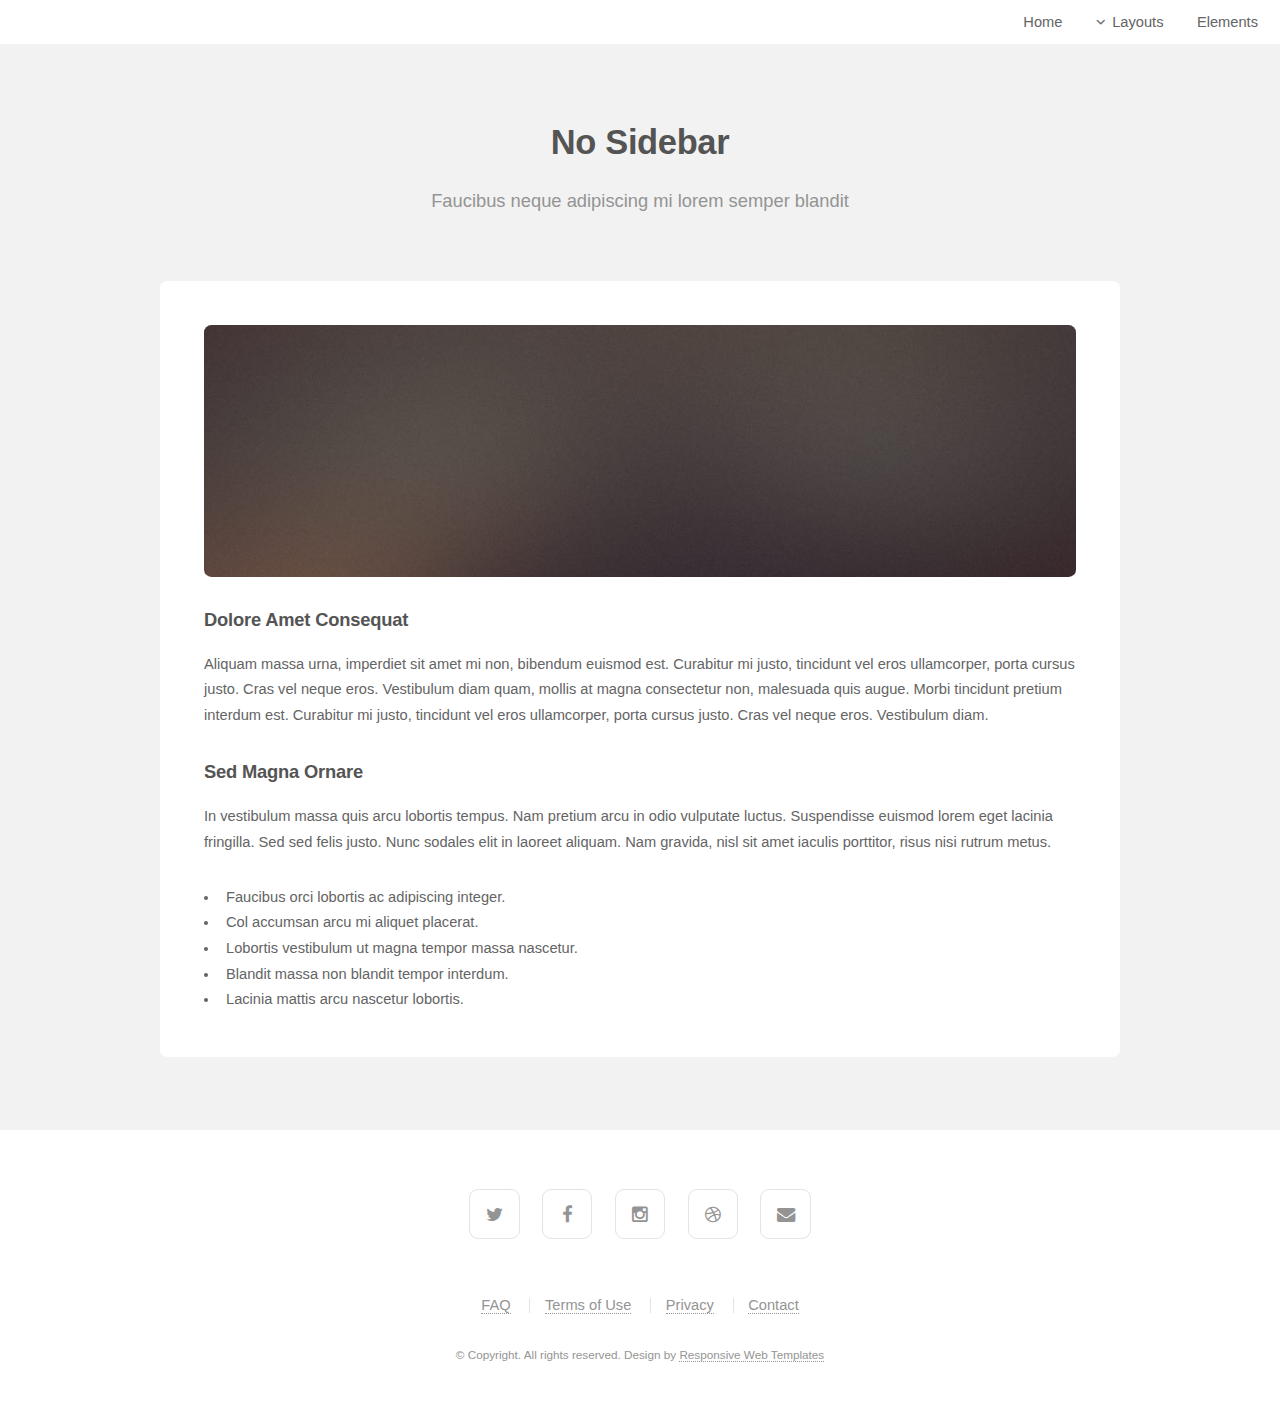
<file: no-sidebar.html>
<!DOCTYPE HTML>

<html>
	<head>
		<title> </title>
		<meta http-equiv="content-type" content="text/html; charset=utf-8" />
		<meta name="description" content="" />
		<meta name="keywords" content="" />
		<!--[if lte IE 8]><script src="css/ie/html5shiv.js"></script><![endif]-->
		<script src="js/jquery.min.js"></script>
		<script src="js/jquery.dropotron.min.js"></script>
		<script src="js/jquery.scrollgress.min.js"></script>
		<script src="js/jquery.scrolly.min.js"></script>
		<script src="js/jquery.slidertron.min.js"></script>
		<script src="js/skel.min.js"></script>
		<script src="js/skel-layers.min.js"></script>
		<script src="js/init.js"></script>
		<noscript>
			<link rel="stylesheet" href="css/skel.css" />
			<link rel="stylesheet" href="css/style.css" />
			<link rel="stylesheet" href="css/style-xlarge.css" />
		</noscript>
		<!--[if lte IE 9]><link rel="stylesheet" href="css/ie/v9.css" /><![endif]-->
		<!--[if lte IE 8]><link rel="stylesheet" href="css/ie/v8.css" /><![endif]-->
	</head>
	<body>

		<!-- Header -->
			<header id="header" class="skel-layers-fixed">
				<nav id="nav">
					<ul>
						<li><a href="index.html">Home</a></li>
						<li>
							<a href="" class="icon fa-angle-down">Layouts</a>
							<ul>
								<li><a href="left-sidebar.html">Left Sidebar</a></li>
								<li><a href="right-sidebar.html">Right Sidebar</a></li>
								<li><a href="no-sidebar.html">No Sidebar</a></li>
								<li>
									<a href="">Submenu</a>
									<ul>
										<li><a href="#">Option 1</a></li>
										<li><a href="#">Option 2</a></li>
										<li><a href="#">Option 3</a></li>
										<li><a href="#">Option 4</a></li>
									</ul>
								</li>
							</ul>
						</li>
						<li><a href="elements.html">Elements</a></li>
					</ul>
				</nav>
			</header>

		<!-- Main -->
			<section id="main" class="wrapper style1">
				<header class="major">
					<h2>No Sidebar</h2>
					<p>Faucibus neque adipiscing mi lorem semper blandit</p>
				</header>
				<div class="container">
						
					<!-- Content -->
						<section id="content">
							<a href="#" class="image fit"><img src="images/pic07.jpg" alt="" /></a>
							<h3>Dolore Amet Consequat</h3>
							<p>Aliquam massa urna, imperdiet sit amet mi non, bibendum euismod est. Curabitur mi justo, tincidunt vel eros ullamcorper, porta cursus justo. Cras vel neque eros. Vestibulum diam quam, mollis at magna consectetur non, malesuada quis augue. Morbi tincidunt pretium interdum est. Curabitur mi justo, tincidunt vel eros ullamcorper, porta cursus justo. Cras vel neque eros. Vestibulum diam.</p>
							<h3>Sed Magna Ornare</h3>
							<p>In vestibulum massa quis arcu lobortis tempus. Nam pretium arcu in odio vulputate luctus. Suspendisse euismod lorem eget lacinia fringilla. Sed sed felis justo. Nunc sodales elit in laoreet aliquam. Nam gravida, nisl sit amet iaculis porttitor, risus nisi rutrum metus.</p>
							<ul>
								<li>Faucibus orci lobortis ac adipiscing integer.</li>
								<li>Col accumsan arcu mi aliquet placerat.</li>
								<li>Lobortis vestibulum ut magna tempor massa nascetur.</li>
								<li>Blandit massa non blandit tempor interdum.</li>
								<li>Lacinia mattis arcu nascetur lobortis.</li>
							</ul>
						</section>
								
				</div>
			</section>
			
		<!-- Footer -->
			<footer id="footer">
				<ul class="icons">
					<li><a href="#" class="icon fa-twitter"><span class="label">Twitter</span></a></li>
					<li><a href="#" class="icon fa-facebook"><span class="label">Facebook</span></a></li>
					<li><a href="#" class="icon fa-instagram"><span class="label">Instagram</span></a></li>
					<li><a href="#" class="icon fa-dribbble"><span class="label">Dribbble</span></a></li>
					<li><a href="#" class="icon fa-envelope"><span class="label">Envelope</span></a></li>
				</ul>
				<ul class="menu">
					<li><a href="#">FAQ</a></li>
					<li><a href="#">Terms of Use</a></li>
					<li><a href="#">Privacy</a></li>
					<li><a href="#">Contact</a></li>
				</ul>
				<span class="copyright">
			&copy; Copyright. All rights reserved. Design by <a href="http://www.html5webtemplates.co.uk">Responsive Web Templates</a>	
				</span>
			</footer>

	</body>
</html>
</file>
<file: css/style-xlarge.css>
/*
	Drift by Pixelarity
	pixelarity.com @pixelarity
	License: pixelarity.com/license
*/

/* Basic */

	body, input, select, textarea {
		font-size: 12pt;
	}

/* Banner */

	#banner {
		padding: 12em 0;
	}
</file>
<file: css/ie/v9.css>
/*
	Drift by Pixelarity
	pixelarity.com @pixelarity
	License: pixelarity.com/license
*/

/* Banner */

	#banner:after {
		display: none;
	}
</file>
<file: css/ie/v8.css>
/*
	Drift by Pixelarity
	pixelarity.com @pixelarity
	License: pixelarity.com/license
*/

/* Border Fix */

	.image,
	.image > img,
	.box,
	.slider .viewer,
	.slider .nav-next,
	.slider .nav-previous,
	#main > .container {
		-ms-behavior: url("css/ie/PIE.htc");
	}

	code,
	table td,
	ul.icons li .icon,
	.feature:before,
	input[type="submit"],
	input[type="reset"],
	input[type="button"],
	.button,
	input[type="text"],
	input[type="password"],
	input[type="email"],
	select,
	textarea {
		border: solid 1px #ccc;
	}

/* Box */

	.box {
		position: relative;
	}

		.box.post .image:first-child {
			margin: 0 0 2em;
			width: 100%;
		}

/* Header */

	#header {
		border-bottom: solid 1px #ccc;
	}

		#header.alt {
			border-bottom: 0;
		}

	.dropotron {
		border: solid 1px #ccc;
	}

		.dropotron.level-0 {
			margin-top: -4px;
			border-top: 0;
		}

			.dropotron.level-0:before {
				display: none;
			}

/* Banner */

	#banner {
		background-image: url("../../images/banner.jpg");
		background-repeat: no-repeat;
		background-size: cover;
		-ms-behavior: url("css/ie/backgroundsize.min.htc");
	}
</file>
<file: css/skel.css>
/* Resets (http://meyerweb.com/eric/tools/css/reset/ | v2.0 | 20110126 | License: none (public domain)) */

	html,body,div,span,applet,object,iframe,h1,h2,h3,h4,h5,h6,p,blockquote,pre,a,abbr,acronym,address,big,cite,code,del,dfn,em,img,ins,kbd,q,s,samp,small,strike,strong,sub,sup,tt,var,b,u,i,center,dl,dt,dd,ol,ul,li,fieldset,form,label,legend,table,caption,tbody,tfoot,thead,tr,th,td,article,aside,canvas,details,embed,figure,figcaption,footer,header,hgroup,menu,nav,output,ruby,section,summary,time,mark,audio,video{margin:0;padding:0;border:0;font-size:100%;font:inherit;vertical-align:baseline;}article,aside,details,figcaption,figure,footer,header,hgroup,menu,nav,section{display:block;}body{line-height:1;}ol,ul{list-style:none;}blockquote,q{quotes:none;}blockquote:before,blockquote:after,q:before,q:after{content:'';content:none;}table{border-collapse:collapse;border-spacing:0;}body{-webkit-text-size-adjust:none}

/* Box Model */

	*, *:before, *:after {
		-moz-box-sizing: border-box;
		-webkit-box-sizing: border-box;
		box-sizing: border-box;
	}

/* Container */

	body {
		/* min-width: (containers) */
		min-width: 1200px;
	}

	.container {
		margin-left: auto;
		margin-right: auto;
		
		/* width: (containers) */
		width: 1200px;
	}

	/* Modifiers */

		/* 125% */
			.container.\31 25\25 {
				width: 100%;
				
				/* max-width: (containers * 1.25) */
				max-width: 1500px;

				/* min-width: (containers) */
				min-width: 1200px;
			}

		/* 75% */
			.container.\37 5\25 {
				
				/* width: (containers * 0.75) */
				width: 900px;

			}

		/* 50% */
			.container.\35 0\25 {
				
				/* width: (containers * 0.50) */
				width: 600px;

			}

		/* 25% */
			.container.\32 5\25 {
				
				/* width: (containers * 0.25) */
				width: 300px;

			}

/* Grid */

	.row {
		border-bottom: solid 1px transparent;
	}
	
	.row > * {
		float: left;
	}
	
	.row:after, .row:before {
		content: '';
		display: block;
		clear: both;
		height: 0;
	}
	
	.row.uniform > * > :first-child {
		margin-top: 0;
	}
	
	.row.uniform > * > :last-child {
		margin-bottom: 0;
	}

	/* Gutters */

		/* Normal */
		
			.row > * {
				/* padding: (gutters.horizontal) 0 0 (gutters.vertical) */
				padding: 0 0 0 2em;
			}

			.row {
				/* margin: -(gutters.horizontal) 0 0 -(gutters.vertical) */
				margin: 0 0 0 -2em;
			}
			
			.row.uniform > * {
				/* padding: (gutters.vertical) 0 0 (gutters.vertical) */
				padding: 2em 0 0 2em;
			}

			.row.uniform {
				/* margin: -(gutters.vertical) 0 0 -(gutters.vertical) */
				margin: -2em 0 0 -2em;
			}
			
		/* 200% */
		
			.row.\32 00\25 > * {
				/* padding: (gutters.horizontal) 0 0 (gutters.vertical) */
				padding: 0 0 0 4em;
			}

			.row.\32 00\25 {
				/* margin: -(gutters.horizontal) 0 0 -(gutters.vertical) */
				margin: 0 0 0 -4em;
			}

			.row.uniform.\32 00\25 > * {
				/* padding: (gutters.vertical) 0 0 (gutters.vertical) */
				padding: 4em 0 0 4em;
			}

			.row.uniform.\32 00\25 {
				/* margin: -(gutters.vertical) 0 0 -(gutters.vertical) */
				margin: -4em 0 0 -4em;
			}

		/* 150% */
		
			.row.\31 50\25 > * {
				/* padding: (gutters.horizontal) 0 0 (gutters.vertical) */
				padding: 0 0 0 1.5em;
			}

			.row.\31 50\25 {
				/* margin: -(gutters.horizontal) 0 0 -(gutters.vertical) */
				margin: 0 0 0 -1.5em;
			}

			.row.uniform.\31 50\25 > * {
				/* padding: (gutters.vertical) 0 0 (gutters.vertical) */
				padding: 1.5em 0 0 1.5em;
			}

			.row.uniform.\31 50\25 {
				/* margin: -(gutters.vertical) 0 0 -(gutters.vertical) */
				margin: -1.5em 0 0 -1.5em;
			}

		/* 50% */
		
			.row.\35 0\25 > * {
				/* padding: (gutters.horizontal) 0 0 (gutters.vertical) */
				padding: 0 0 0 1em;
			}

			.row.\35 0\25 {
				/* margin: -(gutters.horizontal) 0 0 -(gutters.vertical) */
				margin: 0 0 0 -1em;
			}

			.row.uniform.\35 0\25 > * {
				/* padding: (gutters.vertical) 0 0 (gutters.vertical) */
				padding: 1em 0 0 1em;
			}

			.row.uniform.\35 0\25 {
				/* margin: -(gutters.vertical) 0 0 -(gutters.vertical) */
				margin: -1em 0 0 -1em;
			}

		/* 25% */
		
			.row.\32 5\25 > * {
				/* padding: (gutters.horizontal) 0 0 (gutters.vertical) */
				padding: 0 0 0 0.5em;
			}

			.row.\32 5\25 {
				/* margin: -(gutters.horizontal) 0 0 -(gutters.vertical) */
				margin: 0 0 0 -0.5em;
			}

			.row.uniform.\32 5\25 > * {
				/* padding: (gutters.vertical) 0 0 (gutters.vertical) */
				padding: 0.5em 0 0 0.5em;
			}

			.row.uniform.\32 5\25 {
				/* margin: -(gutters.vertical) 0 0 -(gutters.vertical) */
				margin: -0.5em 0 0 -0.5em;
			}

		/* 0% */
		
			.row.\30 \25 > * {
				/* padding: (gutters.horizontal) 0 0 (gutters.vertical) */
				padding: 0;
			}

			.row.\30 \25 {
				/* margin: -(gutters.horizontal) 0 0 -(gutters.vertical) */
				margin: 0;
			}

	/* Cells */

		.\31 2u, .\31 2u\24, .\31 2u\28 1\29, .\31 2u\24\28 1\29 { width: 100%; clear: none; }
		.\31 1u, .\31 1u\24, .\31 1u\28 1\29, .\31 1u\24\28 1\29 { width: 91.6666666667%; clear: none; }
		.\31 0u, .\31 0u\24, .\31 0u\28 1\29, .\31 0u\24\28 1\29 { width: 83.3333333333%; clear: none; }
		.\39 u, .\39 u\24, .\39 u\28 1\29, .\39 u\24\28 1\29 { width: 75%; clear: none; }
		.\38 u, .\38 u\24, .\38 u\28 1\29, .\38 u\24\28 1\29 { width: 66.6666666667%; clear: none; }
		.\37 u, .\37 u\24, .\37 u\28 1\29, .\37 u\24\28 1\29 { width: 58.3333333333%; clear: none; }
		.\36 u, .\36 u\24, .\36 u\28 1\29, .\36 u\24\28 1\29 { width: 50%; clear: none; }
		.\35 u, .\35 u\24, .\35 u\28 1\29, .\35 u\24\28 1\29 { width: 41.6666666667%; clear: none; }
		.\34 u, .\34 u\24, .\34 u\28 1\29, .\34 u\24\28 1\29 { width: 33.3333333333%; clear: none; }
		.\33 u, .\33 u\24, .\33 u\28 1\29, .\33 u\24\28 1\29 { width: 25%; clear: none; }
		.\32 u, .\32 u\24, .\32 u\28 1\29, .\32 u\24\28 1\29 { width: 16.6666666667%; clear: none; }
		.\31 u, .\31 u\24, .\31 u\28 1\29, .\31 u\24\28 1\29 { width: 8.3333333333%; clear: none; }

		.\31 2u\24 + *, .\31 2u\24\28 1\29 + *,
		.\31 1u\24 + *, .\31 1u\24\28 1\29 + *,
		.\31 0u\24 + *, .\31 0u\24\28 1\29 + *,
		.\39 u\24 + *, .\39 u\24\28 1\29 + *,
		.\38 u\24 + *, .\38 u\24\28 1\29 + *,
		.\37 u\24 + *, .\37 u\24\28 1\29 + *,
		.\36 u\24 + *, .\36 u\24\28 1\29 + *,
		.\35 u\24 + *, .\35 u\24\28 1\29 + *,
		.\34 u\24 + *, .\34 u\24\28 1\29 + *,
		.\33 u\24 + *, .\33 u\24\28 1\29 + *,
		.\32 u\24 + *, .\32 u\24\28 1\29 + *,
		.\31 u\24  + *,  .\31 u\24\28 1\29 + * {
			clear: left;
		}
			
		.\-11u { margin-left: 91.6666666667% }
		.\-10u { margin-left: 83.3333333333% }
		.\-9u { margin-left: 75% }
		.\-8u { margin-left: 66.6666666667% }
		.\-7u { margin-left: 58.3333333333% }
		.\-6u { margin-left: 50% }
		.\-5u { margin-left: 41.6666666667% }
		.\-4u { margin-left: 33.3333333333% }
		.\-3u { margin-left: 25% }
		.\-2u { margin-left: 16.6666666667% }
		.\-1u { margin-left: 8.3333333333% }
</file>
<file: css/style.css>
@import url(font-awesome.min.css);
@import url(http://fonts.googleapis.com/css?family=Open+Sans:400italic,400,300,600,700);

/*
	Drift by Pixelarity
	pixelarity.com @pixelarity
	License: pixelarity.com/license
*/

/* Basic */

	body {
		background: #fff;
	}

		body.is-loading * {
			-moz-animation: none !important;
			-webkit-animation: none !important;
			-o-animation: none !important;
			-ms-animation: none !important;
			animation: none !important;
			-moz-transition: none !important;
			-webkit-transition: none !important;
			-o-transition: none !important;
			-ms-transition: none !important;
			transition: none !important;
		}

	body, input, select, textarea {
		color: #646464;
		font-family: "Lato", Helvetica, sans-serif;
		font-size: 15pt;
		font-weight: 300;
		line-height: 1.75em;
	}

	a {
		-moz-transition: color 0.2s ease-in-out, border-color 0.2s ease-in-out;
		-webkit-transition: color 0.2s ease-in-out, border-color 0.2s ease-in-out;
		-o-transition: color 0.2s ease-in-out, border-color 0.2s ease-in-out;
		-ms-transition: color 0.2s ease-in-out, border-color 0.2s ease-in-out;
		transition: color 0.2s ease-in-out, border-color 0.2s ease-in-out;
		color: inherit;
		text-decoration: none;
		border-bottom: dotted 1px;
	}

		a:hover {
			text-decoration: none;
			color: #e0555a !important;
			border-bottom-color: transparent;
		}

	strong, b {
		color: #545454;
		font-weight: 700;
	}

	em, i {
		font-style: italic;
	}

	p {
		margin: 0 0 2em 0;
	}

	h1, h2, h3, h4, h5, h6 {
		color: #545454;
		font-weight: 700;
		line-height: 1em;
		margin: 0 0 1em 0;
		letter-spacing: -0.01em;
	}

		h1 a, h2 a, h3 a, h4 a, h5 a, h6 a {
			color: inherit;
			text-decoration: none;
		}

	h2 {
		font-size: 1.75em;
		line-height: 1.5em;
	}

	h3 {
		font-size: 1.25em;
		line-height: 1.5em;
	}

	h4 {
		font-size: 1.1em;
		line-height: 1.5em;
	}

	h5 {
		font-size: 0.9em;
		line-height: 1.5em;
	}

	h6 {
		font-size: 0.7em;
		line-height: 1.5em;
	}

	sub {
		font-size: 0.8em;
		position: relative;
		top: 0.5em;
	}

	sup {
		font-size: 0.8em;
		position: relative;
		top: -0.5em;
	}

	hr {
		border: 0;
		border-bottom: solid 1px rgba(144, 144, 144, 0.25);
		margin: 2em 0;
	}

		hr.major {
			margin: 3em 0;
		}

	blockquote {
		border-left: solid 4px rgba(144, 144, 144, 0.25);
		font-style: italic;
		margin: 0 0 2em 0;
		padding: 0.5em 0 0.5em 2em;
	}

	code {
		background: rgba(144, 144, 144, 0.075);
		border-radius: 0.5em;
		border: solid 1px rgba(144, 144, 144, 0.25);
		font-family: "Courier New", monospace;
		font-size: 0.9em;
		margin: 0 0.25em;
		padding: 0.25em 0.65em;
	}

	pre {
		-webkit-overflow-scrolling: touch;
		font-family: "Courier New", monospace;
		font-size: 0.9em;
		margin: 0 0 2em 0;
	}

		pre code {
			display: block;
			line-height: 1.75em;
			padding: 1em 1.5em;
			overflow-x: auto;
		}

	.align-left {
		text-align: left;
	}

	.align-center {
		text-align: center;
	}

	.align-right {
		text-align: right;
	}

/* Section/Article */

	section.special, article.special {
		text-align: center;
	}

	header p {
		color: #949494;
		position: relative;
		margin: 0 0 1.5em 0;
	}

	header h2 + p {
		font-size: 1.25em;
		margin-top: -1em;
		line-height: 1.75em;
	}

	header h3 + p {
		font-size: 1.1em;
		margin-top: -0.85em;
		line-height: 1.5em;
	}

	header h4 + p,
	header h5 + p,
	header h6 + p {
		font-size: 0.9em;
		margin-top: -0.75em;
		line-height: 1.5em;
	}

	header.major {
		text-align: center;
	}

		header.major h2 {
			font-size: 2.35em;
		}

		header.major p {
			margin: -1em 0 3.5em 0;
		}

/* Form */

	form {
		margin: 0 0 2em 0;
	}

	label {
		color: #545454;
		display: block;
		font-size: 0.9em;
		font-weight: 700;
		margin: 0 0 1em 0;
	}

	input[type="text"],
	input[type="password"],
	input[type="email"],
	select,
	textarea {
		-moz-appearance: none;
		-webkit-appearance: none;
		-o-appearance: none;
		-ms-appearance: none;
		appearance: none;
		background: rgba(144, 144, 144, 0.075);
		border-radius: 0.5em;
		border: none;
		border: solid 1px rgba(144, 144, 144, 0.25);
		color: inherit;
		display: block;
		outline: 0;
		padding: 0 1em;
		text-decoration: none;
		width: 100%;
	}

		input[type="text"]:invalid,
		input[type="password"]:invalid,
		input[type="email"]:invalid,
		select:invalid,
		textarea:invalid {
			box-shadow: none;
		}

		input[type="text"]:focus,
		input[type="password"]:focus,
		input[type="email"]:focus,
		select:focus,
		textarea:focus {
			border-color: #e0555a;
			box-shadow: 0 0 0 1px #e0555a;
		}

	.select-wrapper {
		text-decoration: none;
		display: block;
		position: relative;
	}

		.select-wrapper:before {
			-moz-osx-font-smoothing: grayscale;
			-webkit-font-smoothing: antialiased;
			font-family: FontAwesome;
			font-style: normal;
			font-weight: normal;
			text-transform: none !important;
		}

		.select-wrapper:before {
			content: '\f078';
			color: rgba(144, 144, 144, 0.25);
			display: block;
			height: 2.75em;
			line-height: 2.75em;
			pointer-events: none;
			position: absolute;
			right: 0;
			text-align: center;
			top: 0;
			width: 2.75em;
		}

		.select-wrapper select::-ms-expand {
			display: none;
		}

	input[type="text"],
	input[type="password"],
	input[type="email"],
	select {
		height: 2.75em;
	}

	textarea {
		padding: 0.75em 1em;
	}

	input[type="checkbox"],
	input[type="radio"] {
		-moz-appearance: none;
		-webkit-appearance: none;
		-o-appearance: none;
		-ms-appearance: none;
		appearance: none;
		display: block;
		float: left;
		margin-right: -2em;
		opacity: 0;
		width: 1em;
		z-index: -1;
	}

		input[type="checkbox"] + label,
		input[type="radio"] + label {
			text-decoration: none;
			color: #646464;
			cursor: pointer;
			display: inline-block;
			font-size: 1em;
			font-weight: 300;
			padding-left: 2.4em;
			padding-right: 0.75em;
			position: relative;
		}

			input[type="checkbox"] + label:before,
			input[type="radio"] + label:before {
				-moz-osx-font-smoothing: grayscale;
				-webkit-font-smoothing: antialiased;
				font-family: FontAwesome;
				font-style: normal;
				font-weight: normal;
				text-transform: none !important;
			}

			input[type="checkbox"] + label:before,
			input[type="radio"] + label:before {
				background: rgba(144, 144, 144, 0.075);
				border-radius: 0.5em;
				border: solid 1px rgba(144, 144, 144, 0.25);
				content: '';
				display: inline-block;
				height: 1.65em;
				left: 0;
				line-height: 1.58125em;
				position: absolute;
				text-align: center;
				top: 0;
				width: 1.65em;
			}

		input[type="checkbox"]:checked + label:before,
		input[type="radio"]:checked + label:before {
			background: #494d53;
			border-color: #494d53;
			color: #ffffff;
			content: '\f00c';
		}

		input[type="checkbox"]:focus + label:before,
		input[type="radio"]:focus + label:before {
			border-color: #e0555a;
			box-shadow: 0 0 0 1px #e0555a;
		}

	input[type="checkbox"] + label:before {
		border-radius: 0.5em;
	}

	input[type="radio"] + label:before {
		border-radius: 100%;
	}

	::-webkit-input-placeholder {
		color: #949494 !important;
		opacity: 1.0;
	}

	:-moz-placeholder {
		color: #949494 !important;
		opacity: 1.0;
	}

	::-moz-placeholder {
		color: #949494 !important;
		opacity: 1.0;
	}

	:-ms-input-placeholder {
		color: #949494 !important;
		opacity: 1.0;
	}

	.formerize-placeholder {
		color: #949494 !important;
		opacity: 1.0;
	}

/* Box */

	.box {
		border-radius: 0.5em;
		border: solid 1px rgba(144, 144, 144, 0.25);
		margin-bottom: 2em;
		padding: 2em;
	}

		.box > :last-child,
		.box > :last-child > :last-child,
		.box > :last-child > :last-child > :last-child {
			margin-bottom: 0;
		}

		.box.alt {
			border: 0;
			border-radius: 0;
			padding: 0;
		}

		.box.post {
			margin-left: auto;
			margin-right: auto;
			text-align: center;
		}

			.box.post .image:first-child {
				border-bottom-left-radius: 0;
				border-bottom-right-radius: 0;
				margin: -2em 0 2em -2em;
				width: calc(100% + 4em);
			}

				.box.post .image:first-child img {
					border-bottom-left-radius: 0;
					border-bottom-right-radius: 0;
				}

/* Icon */

	.icon {
		text-decoration: none;
		border-bottom: none;
		position: relative;
	}

		.icon:before {
			-moz-osx-font-smoothing: grayscale;
			-webkit-font-smoothing: antialiased;
			font-family: FontAwesome;
			font-style: normal;
			font-weight: normal;
			text-transform: none !important;
		}

		.icon > .label {
			display: none;
		}

/* Image */

	.image {
		border-radius: 0.5em;
		border: 0;
		display: inline-block;
		position: relative;
	}

		.image img {
			position: relative;
			border-radius: 0.5em;
			display: block;
		}

		.image.left {
			float: left;
			padding: 0 1.5em 1em 0;
			top: 0.25em;
		}

		.image.right {
			float: right;
			padding: 0 0 1em 1.5em;
			top: 0.25em;
		}

		.image.left, .image.right {
			max-width: 40%;
		}

			.image.left img, .image.right img {
				width: 100%;
			}

		.image.fit {
			display: block;
			margin: 0 0 2em 0;
			width: 100%;
		}

			.image.fit img {
				display: block;
				width: 100%;
			}

/* List */

	ol {
		list-style: decimal;
		margin: 0 0 2em 0;
		padding-left: 1.25em;
	}

		ol li {
			padding-left: 0.25em;
		}

	ul {
		list-style: disc;
		margin: 0 0 2em 0;
		padding-left: 1em;
	}

		ul li {
			padding-left: 0.5em;
		}

		ul.alt {
			list-style: none;
			padding-left: 0;
		}

			ul.alt li {
				border-top: solid 1px rgba(144, 144, 144, 0.25);
				padding: 0.5em 0;
			}

				ul.alt li:first-child {
					border-top: 0;
					padding-top: 0;
				}

		ul.icons {
			cursor: default;
			list-style: none;
			padding-left: 0;
		}

			ul.icons li {
				display: inline-block;
				padding: 0 1.25em 0 0;
			}

				ul.icons li:last-child {
					padding-right: 0 !important;
				}

				ul.icons li .icon {
					border-radius: 0.5em;
					border: solid 1px rgba(144, 144, 144, 0.25);
					color: #949494 !important;
					display: inline-block;
					font-size: 1.25em;
					height: 2.75em;
					line-height: 2.75em;
					text-align: center;
					width: 2.75em;
				}

				ul.icons li a.icon {
					-moz-transition: background-color 0.2s ease-in-out, color 0.2s ease-in-out;
					-webkit-transition: background-color 0.2s ease-in-out, color 0.2s ease-in-out;
					-o-transition: background-color 0.2s ease-in-out, color 0.2s ease-in-out;
					-ms-transition: background-color 0.2s ease-in-out, color 0.2s ease-in-out;
					transition: background-color 0.2s ease-in-out, color 0.2s ease-in-out;
				}

					ul.icons li a.icon:hover {
						background-color: rgba(144, 144, 144, 0.075);
					}

					ul.icons li a.icon:active {
						background-color: rgba(144, 144, 144, 0.2);
					}

		ul.actions {
			cursor: default;
			list-style: none;
			padding-left: 0;
		}

			ul.actions li {
				display: inline-block;
				padding: 0 1em 0 0;
				vertical-align: middle;
			}

				ul.actions li:last-child {
					padding-right: 0;
				}

			ul.actions.small li {
				padding: 0 0.5em 0 0;
			}

			ul.actions.vertical li {
				display: block;
				padding: 1em 0 0 0;
			}

				ul.actions.vertical li:first-child {
					padding-top: 0;
				}

				ul.actions.vertical li > * {
					margin-bottom: 0;
				}

			ul.actions.vertical.small li {
				padding: 0.5em 0 0 0;
			}

				ul.actions.vertical.small li:first-child {
					padding-top: 0;
				}

			ul.actions.fit {
				display: table;
				margin-left: -1em;
				padding: 0;
				table-layout: fixed;
				width: calc(100% + 1em);
			}

				ul.actions.fit li {
					display: table-cell;
					padding: 0 0 0 1em;
				}

					ul.actions.fit li > * {
						margin-bottom: 0;
					}

				ul.actions.fit.small {
					margin-left: -0.5em;
					width: calc(100% + 0.5em);
				}

					ul.actions.fit.small li {
						padding: 0 0 0 0.5em;
					}

		ul.menu {
			line-height: 1em;
			list-style: none;
			padding: 0;
		}

			ul.menu li {
				border-left: solid 1px rgba(144, 144, 144, 0.25);
				display: inline-block;
				margin-left: 1em;
				padding-left: 1em;
			}

				ul.menu li:first-child {
					border-left: 0;
					margin-left: 0;
					padding-left: 0;
				}

	dl {
		margin: 0 0 2em 0;
	}

/* Table */

	.table-wrapper {
		-webkit-overflow-scrolling: touch;
		overflow-x: auto;
	}

	table {
		margin: 0 0 2em 0;
		width: 100%;
	}

		table tbody tr {
			border: solid 1px rgba(144, 144, 144, 0.25);
			border-left: 0;
			border-right: 0;
		}

			table tbody tr:nth-child(2n + 1) {
				background-color: rgba(144, 144, 144, 0.075);
			}

		table td {
			padding: 0.75em 0.75em;
		}

		table th {
			color: #545454;
			font-size: 0.9em;
			font-weight: 700;
			padding: 0 0.75em 0.75em 0.75em;
			text-align: left;
		}

		table thead {
			border-bottom: solid 2px rgba(144, 144, 144, 0.25);
		}

		table tfoot {
			border-top: solid 2px rgba(144, 144, 144, 0.25);
		}

		table.alt {
			border-collapse: separate;
		}

			table.alt tbody tr td {
				border: solid 1px rgba(144, 144, 144, 0.25);
				border-left-width: 0;
				border-top-width: 0;
			}

				table.alt tbody tr td:first-child {
					border-left-width: 1px;
				}

			table.alt tbody tr:first-child td {
				border-top-width: 1px;
			}

			table.alt thead {
				border-bottom: 0;
			}

			table.alt tfoot {
				border-top: 0;
			}

/* Button */

	input[type="submit"],
	input[type="reset"],
	input[type="button"],
	.button {
		-moz-appearance: none;
		-webkit-appearance: none;
		-o-appearance: none;
		-ms-appearance: none;
		appearance: none;
		-moz-transition: background-color 0.2s ease-in-out, color 0.2s ease-in-out;
		-webkit-transition: background-color 0.2s ease-in-out, color 0.2s ease-in-out;
		-o-transition: background-color 0.2s ease-in-out, color 0.2s ease-in-out;
		-ms-transition: background-color 0.2s ease-in-out, color 0.2s ease-in-out;
		transition: background-color 0.2s ease-in-out, color 0.2s ease-in-out;
		background-color: transparent;
		border-radius: 0.5em;
		border: solid 1px rgba(144, 144, 144, 0.25) !important;
		color: #545454 !important;
		cursor: pointer;
		display: inline-block;
		font-size: 0.8em;
		font-weight: 700;
		height: 3.5em;
		letter-spacing: 0.1em;
		line-height: 3.5em;
		overflow: hidden;
		padding: 0 2em;
		text-align: center;
		text-decoration: none;
		text-overflow: ellipsis;
		text-transform: uppercase;
		white-space: nowrap;
	}

		input[type="submit"]:hover,
		input[type="reset"]:hover,
		input[type="button"]:hover,
		.button:hover {
			background-color: rgba(144, 144, 144, 0.075);
			color: #545454 !important;
		}

		input[type="submit"]:active,
		input[type="reset"]:active,
		input[type="button"]:active,
		.button:active {
			background-color: rgba(144, 144, 144, 0.2);
		}

		input[type="submit"].icon,
		input[type="reset"].icon,
		input[type="button"].icon,
		.button.icon {
			padding-left: 1.35em;
		}

			input[type="submit"].icon:before,
			input[type="reset"].icon:before,
			input[type="button"].icon:before,
			.button.icon:before {
				margin-right: 0.5em;
			}

		input[type="submit"].fit,
		input[type="reset"].fit,
		input[type="button"].fit,
		.button.fit {
			display: block;
			margin: 0 0 1em 0;
			width: 100%;
		}

		input[type="submit"].small,
		input[type="reset"].small,
		input[type="button"].small,
		.button.small {
			font-size: 0.8em;
		}

		input[type="submit"].big,
		input[type="reset"].big,
		input[type="button"].big,
		.button.big {
			font-size: 1em;
			height: 3.5em;
			line-height: 3.5em;
			padding: 0 2.25em;
		}

		input[type="submit"].special,
		input[type="reset"].special,
		input[type="button"].special,
		.button.special {
			background-color: #e0555a;
			color: #ffffff !important;
		}

			input[type="submit"].special:hover,
			input[type="reset"].special:hover,
			input[type="button"].special:hover,
			.button.special:hover {
				background-color: #E46B6F;
			}

			input[type="submit"].special:active,
			input[type="reset"].special:active,
			input[type="button"].special:active,
			.button.special:active {
				background-color: #DC3F45;
			}

		input[type="submit"].disabled, input[type="submit"]:disabled,
		input[type="reset"].disabled,
		input[type="reset"]:disabled,
		input[type="button"].disabled,
		input[type="button"]:disabled,
		.button.disabled,
		.button:disabled {
			background-color: #646464 !important;
			box-shadow: inset 0 -0.15em 0 0 rgba(0, 0, 0, 0.15);
			color: #fff !important;
			cursor: default;
			opacity: 0.25;
		}

/* Feature */

	.feature {
		text-decoration: none;
		padding-left: 6.5em;
		position: relative;
		text-align: left;
	}

		.feature:before {
			-moz-osx-font-smoothing: grayscale;
			-webkit-font-smoothing: antialiased;
			font-family: FontAwesome;
			font-style: normal;
			font-weight: normal;
			text-transform: none !important;
		}

		.feature:before {
			border-radius: 0.5em;
			border: solid 1px rgba(144, 144, 144, 0.25);
			color: #e0555a;
			display: inline-block;
			font-size: 2.25em;
			height: 2em;
			left: 0;
			line-height: 2em;
			position: absolute;
			text-align: center;
			top: 0;
			width: 2em;
		}

		.feature h3 {
			margin: 0 0 0.7em 0;
		}

/* Slider */

	.slider {
		position: relative;
	}

		.slider .viewer {
			position: relative;
			border-radius: 0.5em;
			border: solid 1.5em #fff;
			height: 20em;
			margin: 0 auto;
			overflow: hidden;
			width: 80%;
		}

		.slider .slide img {
			border-radius: 0.375em;
			display: block;
			width: 100%;
		}

		.slider .nav-next,
		.slider .nav-previous {
			text-decoration: none;
			background: #fff;
			border-radius: 100%;
			color: #ddd;
			cursor: pointer;
			display: block;
			font-size: 3em;
			height: 1.25em;
			line-height: 1.15em;
			margin-top: -0.5em;
			position: absolute;
			text-align: center;
			top: 50%;
			width: 1.25em;
		}

			.slider .nav-next:before,
			.slider .nav-previous:before {
				-moz-osx-font-smoothing: grayscale;
				-webkit-font-smoothing: antialiased;
				font-family: FontAwesome;
				font-style: normal;
				font-weight: normal;
				text-transform: none !important;
			}

			.slider .nav-next:before,
			.slider .nav-previous:before {
				position: relative;
			}

		.slider .nav-next {
			right: 0;
		}

			.slider .nav-next:before {
				content: '\f105';
				right: -0.05em;
			}

		.slider .nav-previous {
			left: 0;
		}

			.slider .nav-previous:before {
				content: '\f104';
				left: -0.05em;
			}

/* Wrapper */

	.wrapper {
		padding: 5em 0 3em 0;
	}

		.wrapper.style1 {
			background: #f2f2f2;
		}

			.wrapper.style1 .box {
				background: #ffffff;
				border: 0;
			}

		.wrapper.style2 {
			background: #ffffff;
		}

		.wrapper.style3 {
			background: #e0555a;
			color: #d1f2f5;
		}

			.wrapper.style3 h1, .wrapper.style3 h2, .wrapper.style3 h3, .wrapper.style3 h4, .wrapper.style3 h5, .wrapper.style3 h6 {
				color: #ffffff;
			}

			.wrapper.style3 header p {
				color: #b5ebef;
			}

			.wrapper.style3 .button {
				border-color: white !important;
				color: #ffffff !important;
			}

				.wrapper.style3 .button:hover {
					background-color: rgba(255, 255, 255, 0.075);
				}

				.wrapper.style3 .button:active {
					background-color: rgba(255, 255, 255, 0.2);
				}
.wrapper.style4 {
			background: #ffffff;
		}
/* Header */

	#skel-layers-wrapper {
		padding-top: 3em;
	}

	body.landing #skel-layers-wrapper {
		padding-top: 0;
	}
	@-moz-keyframes reveal-header { 0% { top: -5em; } 100% { top: 0; } }
	@-webkit-keyframes reveal-header { 0% { top: -5em; } 100% { top: 0; } }
	@-o-keyframes reveal-header { 0% { top: -5em; } 100% { top: 0; } }
	@-ms-keyframes reveal-header { 0% { top: -5em; } 100% { top: 0; } }
	@keyframes reveal-header { 0% { top: -5em; } 100% { top: 0; } }

	#header {
		background-color:#fff
        ;
		/*box-shadow: 0 1px 2px 0 rgba(0, 0, 0, 0.05);*/
		color: inherit;
		cursor: default;
		height: 3em;
		left: 0;
		line-height: 3em;
		position: fixed;
		top: 0;
		width: 100%;
		z-index: 10000;
	}

		#header.reveal {
			-moz-animation: reveal-header 0.5s;
			-webkit-animation: reveal-header 0.5s;
			-o-animation: reveal-header 0.5s;
			-ms-animation: reveal-header 0.5s;
			animation: reveal-header 0.5s;
		}

		#header.alt {
			-moz-animation: none;
			-webkit-animation: none;
			-o-animation: none;
			-ms-animation: none;
			animation: none;
			background-color: transparent;
			box-shadow: none;
			color: #fff;
		}

		#header h1 {
			color: inherit;
			font-size: 1em;
			height: inherit;
			left: 1.25em;
			line-height: inherit;
			margin: 0;
			padding: 0;
			position: absolute;
			top: 0;
		}

			#header h1 span {
				font-weight: 300;
			}

			#header h1 a {
				border: 0;
			}

		#header nav {
			height: inherit;
			line-height: inherit;
			position: absolute;
			right: 1.5em;
			top: 0;
			vertical-align: middle;
		}

			#header nav > ul {
				list-style: none;
				margin: 0;
				padding-left: 0;
			}

				#header nav > ul > li {
					border-radius: 0.5em;
					display: inline-block;
					margin-left: 2em;
					padding-left: 0;
				}

					#header nav > ul > li a {
						border: 0;
						color: inherit;
						display: inline-block;
						text-decoration: none;
					}

						#header nav > ul > li a.icon:before {
							margin-right: 0.5em;
						}

					#header nav > ul > li:first-child {
						margin-left: 0;
					}

					#header nav > ul > li .button {
						height: 2.25em;
						line-height: 2.25em;
						margin-bottom: 0;
						padding: 0 1em;
						position: relative;
						top: -0.075em;
						vertical-align: middle;
					}

					#header nav > ul > li > ul {
						display: none;
					}

		#header .container {
			position: relative;
		}

			#header .container h1 {
				left: 0;
			}

			#header .container nav {
				right: 0;
			}

	.dropotron {
		background: #fff;
		border-radius: 0.5em;
		box-shadow: 0 0 3px 1px rgba(0, 0, 0, 0.05);
		list-style: none;
		margin-top: -0.75em;
		min-width: 10em;
		padding: 0.75em 0;
	}

		.dropotron li {
			padding: 0;
		}

			.dropotron li a {
				-moz-transition: none !important;
				-webkit-transition: none !important;
				-o-transition: none !important;
				-ms-transition: none !important;
				transition: none !important;
				border: 0;
				box-shadow: inset 0 1px 0 0 rgba(144, 144, 144, 0.2);
				color: inherit;
				display: block;
				line-height: 2.25em;
				padding: 0 1em;
			}

			.dropotron li:first-child > a {
				box-shadow: none;
			}

			.dropotron li.active > a, .dropotron li:hover > a {
				background: #e0555a;
				color: #ffffff !important;
			}

		.dropotron.level-0 {
			font-size: 0.9em;
			margin-top: 1em;
		}

			.dropotron.level-0:before {
				-moz-transform: rotate(45deg);
				-webkit-transform: rotate(45deg);
				-o-transform: rotate(45deg);
				-ms-transform: rotate(45deg);
				transform: rotate(45deg);
				background: #fff;
				content: '';
				display: block;
				height: 0.75em;
				position: absolute;
				right: 1.5em;
				top: -0.375em;
				width: 0.75em;
				box-shadow: inset 1px 1px 0 0 rgba(0, 0, 0, 0.075);
				box-shadow: -1px -1px 2px 0 rgba(0, 0, 0, 0.05);
			}

/* Banner */

	#banner {
		background-attachment: scroll,						fixed;
		background-color: #494d53;
		background-image: url("images/overlay.png"), url("../images/banner.jpg");
		background-position: top left,					center center;
		background-repeat: repeat,						no-repeat;
		background-size: auto,						cover;
		color: #d1d2d4;
		padding: 16em 0;
		position: relative;
		text-align: center;
	}

		#banner:after {
			-moz-transition: opacity 2s ease-in-out;
			-webkit-transition: opacity 2s ease-in-out;
			-o-transition: opacity 2s ease-in-out;
			-ms-transition: opacity 2s ease-in-out;
			transition: opacity 2s ease-in-out;
			background: #3d4045;
			content: '';
			height: 100%;
			left: 0;
			opacity: 0;
			position: absolute;
			top: 0;
			width: 100%;
			z-index: 1;
		}

		#banner :last-child {
			margin-bottom: 0;
		}

		#banner h1, #banner h2, #banner h3, #banner h4, #banner h5, #banner h6 {
			color: #ffffff;
		}

		#banner .inner {
			position: relative;
			z-index: 2;
		}

		#banner .button {
			border-color: white !important;
			color: #ffffff !important;
		}

			#banner .button:hover {
				background-color: rgba(255, 255, 255, 0.075);
			}

			#banner .button:active {
				background-color: rgba(255, 255, 255, 0.2);
			}

		#banner h2 {
			font-size: 3.25em;
			line-height: 1.25em;
			margin: 0 0 0.5em 0;
			padding: 0;
		}

		#banner p {
            font-style: italic;
            color: #fff;
			font-size: 1.5em;
			margin-bottom: 1.75em;
		}

	body.is-loading #banner:after {
		opacity: 1.0;
	}

/* One */

	#one {
		padding-bottom: 0;
	}

		#one .slider .viewer {
			border-bottom-left-radius: 0;
			border-bottom-right-radius: 0;
			border-bottom: 0;
		}

		#one .slider .slide img {
			border-bottom-left-radius: 0;
			border-bottom-right-radius: 0;
		}

/* Main */

	#main > .container {
		position: relative;
		background: #ffffff;
		border-radius: 0.5em;
		margin-bottom: 2em;
		padding: 3em;
	}

		#main > .container > :last-child,
		#main > .container > :last-child > :last-child,
		#main > .container > :last-child > :last-child > :last-child {
			margin-bottom: 0;
		}

/* CTA */

	#cta {
		padding: 4em 0;
		text-align: center;
		vertical-align: middle;
	}

		#cta h2 {
			display: inline-block;
			margin: 0 1em 0 0;
			vertical-align: middle;
		}

		#cta .actions {
			display: inline-block;
			margin: 0;
		}

/* Footer */

	#footer {
		color: #949494;
		padding: 4em 0;
		text-align: center;
	}

		#footer .icons {
			margin: 0 0 4em 0;
		}

		#footer .menu a {
			color: inherit;
		}

		#footer .copyright {
			font-size: 0.8em;
		}
</file>
